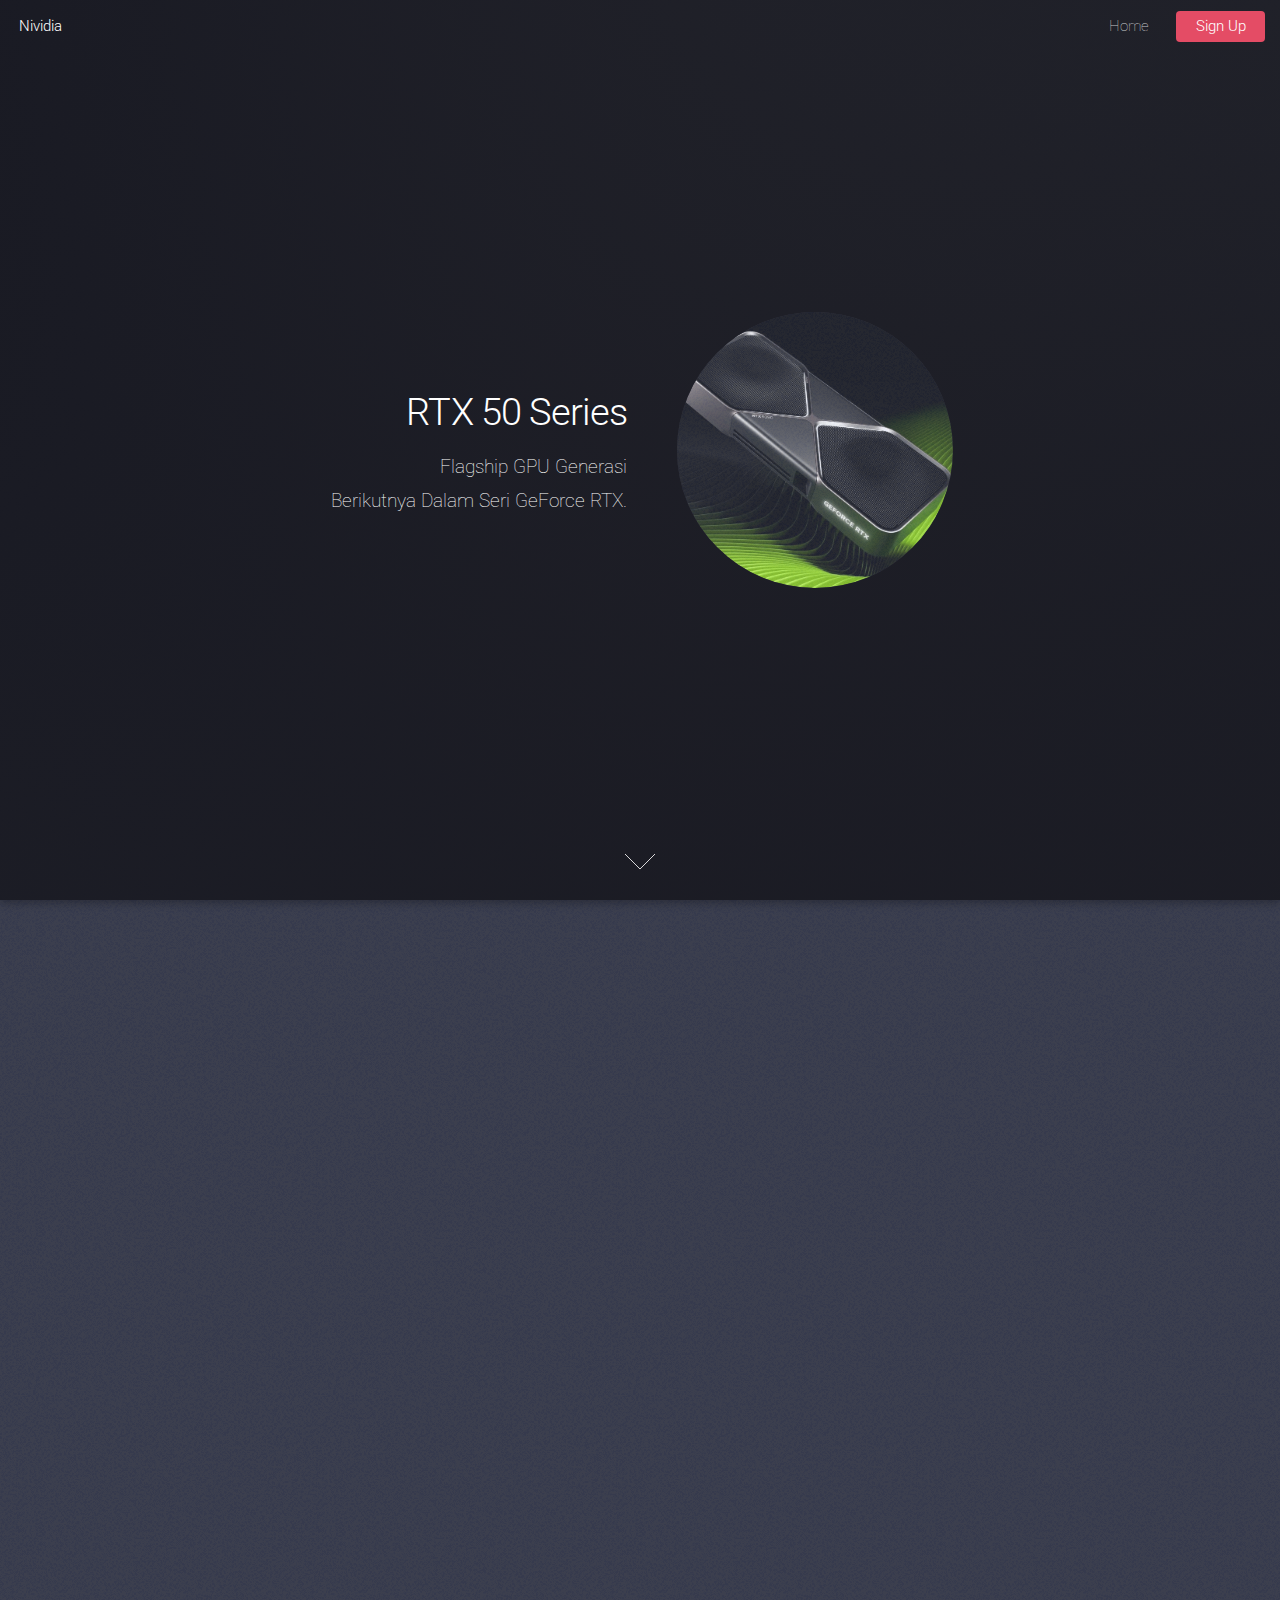
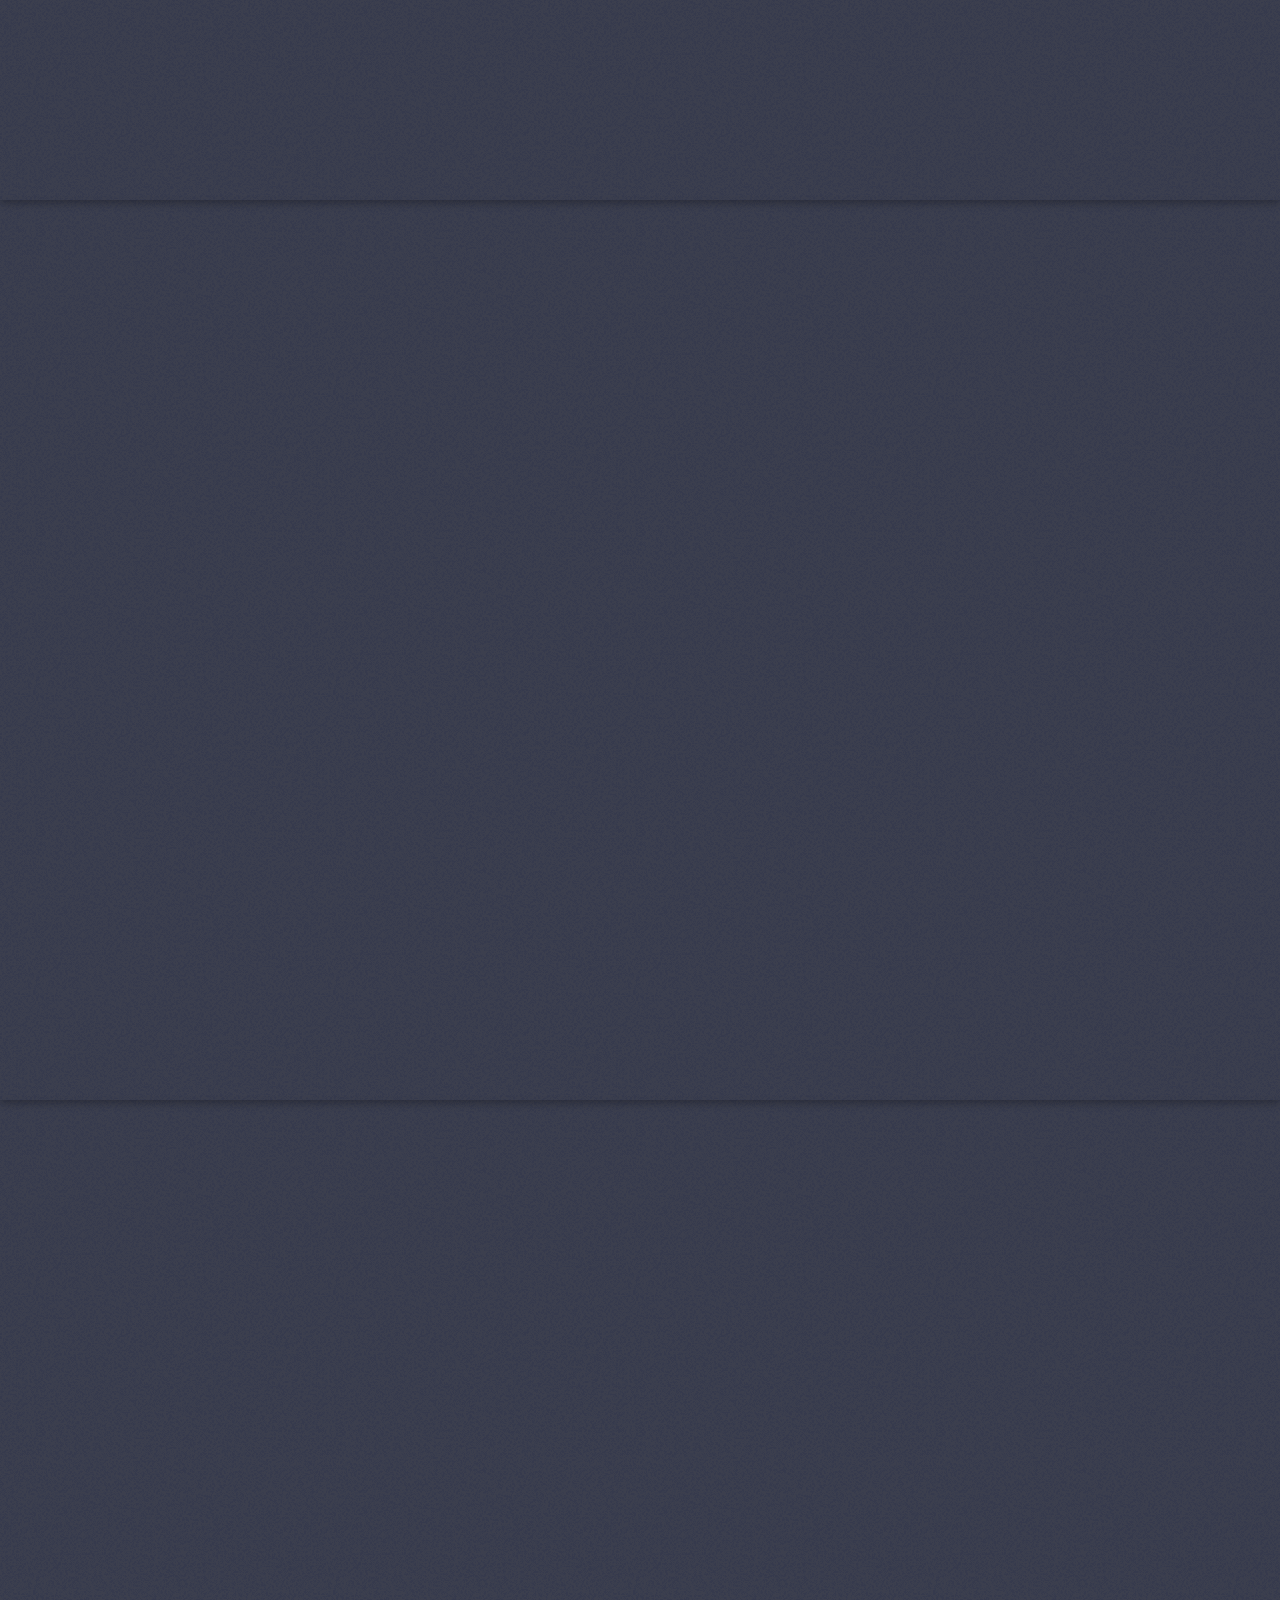
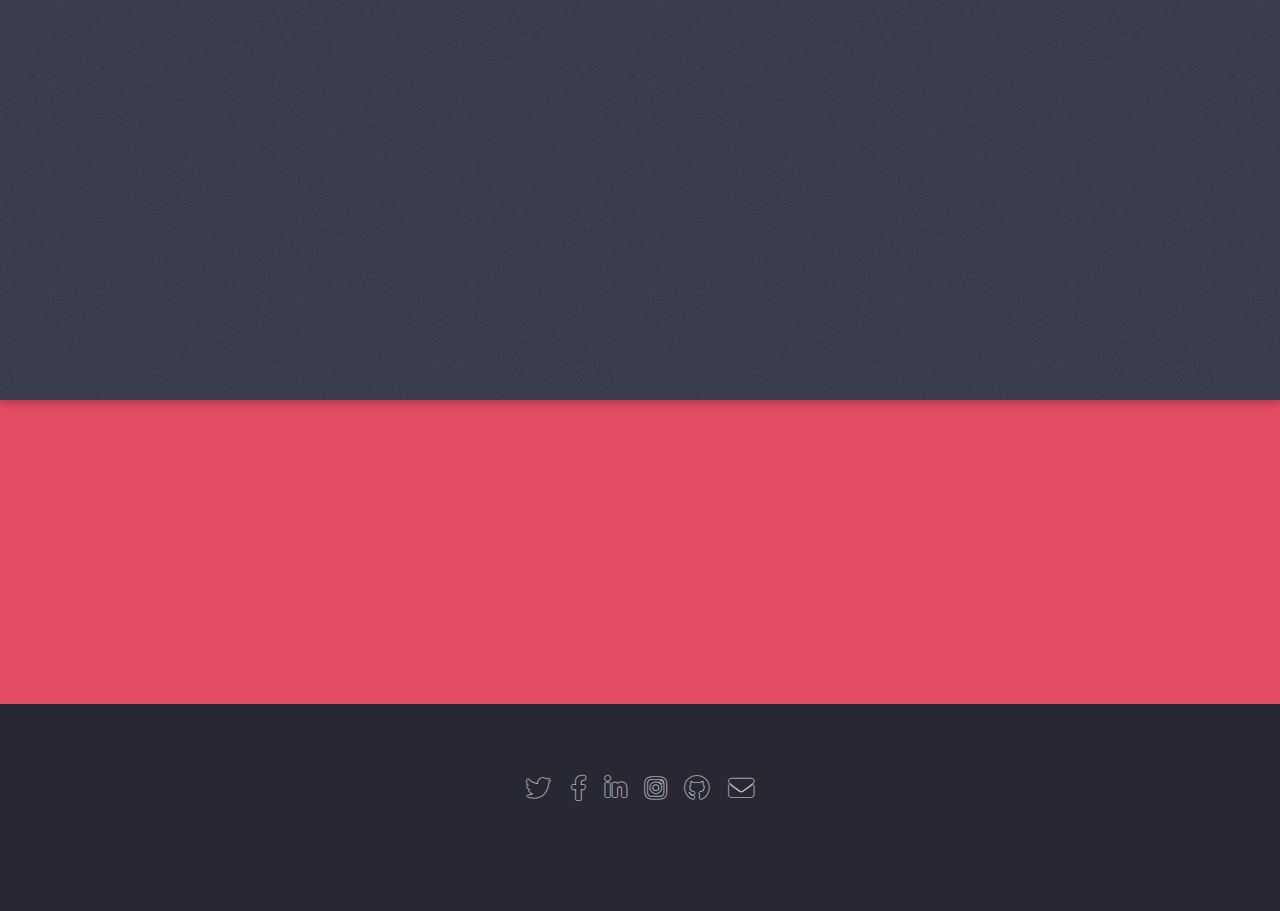
<file: index.html>
<!DOCTYPE HTML>
<html>
	<head>
		<title>Iklan</title>
		<meta charset="utf-8" />
		<meta name="viewport" content="width=device-width, initial-scale=1, user-scalable=no" />
		<link rel="stylesheet" href="assets/css/main.css" />
		<noscript><link rel="stylesheet" href="assets/css/noscript.css" /></noscript>
	</head>
	<body class="is-preload landing">
		<div id="page-wrapper">

			<!-- Header -->
				<header id="header">
					<h1 id="logo"><a href="index.html">Nividia</a></h1>
					<nav id="nav">
						<ul>
							<li><a href="index.html">Home</a></li>

							<li><a href="#" class="button primary">Sign Up</a></li>
						</ul>
					</nav>
				</header>

			<!-- Banner -->
				<section id="banner">
					<div class="content">
						<header>
							<h2>RTX 50 Series</h2>
							<p>Flagship GPU Generasi  <br />
							Berikutnya Dalam Seri GeForce RTX.</p>
						</header>
						<span class="image"><img src="images/pic01.jpg" alt="" /></span>
					</div>
					<a href="#one" class="goto-next scrolly">Next</a>
				</section>

			<!-- One -->
				<section id="one" class="spotlight style1 bottom">
					<span class="image fit main"><img src="images/pic02.jpg" alt="" /></span>
					<div class="content">
						<div class="container">
							<div class="row">
								<div class="col-4 col-12-medium">
									<header>
										<h2>Peningkatan Performa</h2>
										<p>Teknologi ray tracing generasi berikutnya dan **DLSS (Deep Learning Super Sampling)** yang lebih canggih untuk gaming 4K/8K dengan framerate tinggi.</p>
									</header>
								</div>
								<div class="col-4 col-12-medium">
									<p>Menggunakan arsitektur Blackwell atau generasi setelah Ada Lovelace, dengan peningkatan **CUDA Cores**, **clock speed**, dan efisiensi daya.</p>
								</div>
								
							</div>
						</div>
					</div>
					<a href="#two" class="goto-next scrolly">Next</a>
				</section>

			<!-- Two -->
				<section id="two" class="spotlight style2 right">
					<span class="image fit main"><img src="images/pic03.jpg" alt="" /></span>
					<div class="content">
						<header>
							<h2>Generative AI</h2>
							<p>Akselerasi untuk tools AI seperti Stable Diffusion, ChatGPT lokal, atau video rendering berbasis AI.</p>
						</header>
						<ul class="actions">
							<li><a href="#" class="button">Learn More</a></li>
						</ul>
					</div>
					<a href="#three" class="goto-next scrolly">Next</a>
				</section>

			<!-- Three -->
				<section id="three" class="spotlight style3 left">
					<span class="image fit main bottom"><img src="images/pic04.jpg" alt="" /></span>
					<div class="content">
						<header>
							<h2>Konektivitas & Kompatibilitas</h2>
							<p>DisplayPort 2.1 & HDMI 2.1a & PCIe 5.0</p>
						</header>
						<p>Dukungan resolusi ultra-tinggi (8K @ 120Hz+ atau 16K untuk multitasking).
						Bandwidth lebih lebar untuk sistem berbasis CPU generasi terbaru</p>
						<ul class="actions">
							<li><a href="#" class="button">Learn More</a></li>
						</ul>
					</div>
					<a href="#four" class="goto-next scrolly">Next</a>
				</section>

			
			<!-- Five -->
				<section id="five" class="wrapper style2 special fade">
					<div class="container">
						<header>
							<h2>Preorder</h2>
							<p>Rp 18.~~~.~~~ - Rp 40.~~~.~~~</p>
						</header>
						<form method="post" action="#" class="cta">
							<div class="row gtr-uniform gtr-50">
								<div class="col-8 col-12-xsmall"><input type="email" name="email" id="email" placeholder="Your Email Address" /></div>
								<div class="col-4 col-12-xsmall"><input type="submit" value="Get Started" class="fit primary" onclick="window.open('https://www.nvidia.com/en-us/geforce/graphics-cards/50-series', '_blank')"></div>
							</div>
						</form>
					</div>
				</section>

			<!-- Footer -->
				<footer id="footer">
					<ul class="icons">
						<li><a href="#" class="icon brands alt fa-twitter"><span class="label">Twitter</span></a></li>
						<li><a href="#" class="icon brands alt fa-facebook-f"><span class="label">Facebook</span></a></li>
						<li><a href="#" class="icon brands alt fa-linkedin-in"><span class="label">LinkedIn</span></a></li>
						<li><a href="#" class="icon brands alt fa-instagram"><span class="label">Instagram</span></a></li>
						<li><a href="#" class="icon brands alt fa-github"><span class="label">GitHub</span></a></li>
						<li><a href="#" class="icon solid alt fa-envelope"><span class="label">Email</span></a></li>
					</ul>
				</footer>

		</div>

		<!-- Scripts -->
			<script src="assets/js/jquery.min.js"></script>
			<script src="assets/js/jquery.scrolly.min.js"></script>
			<script src="assets/js/jquery.dropotron.min.js"></script>
			<script src="assets/js/jquery.scrollex.min.js"></script>
			<script src="assets/js/browser.min.js"></script>
			<script src="assets/js/breakpoints.min.js"></script>
			<script src="assets/js/util.js"></script>
			<script src="assets/js/main.js"></script>

	</body>
</html>
</file>
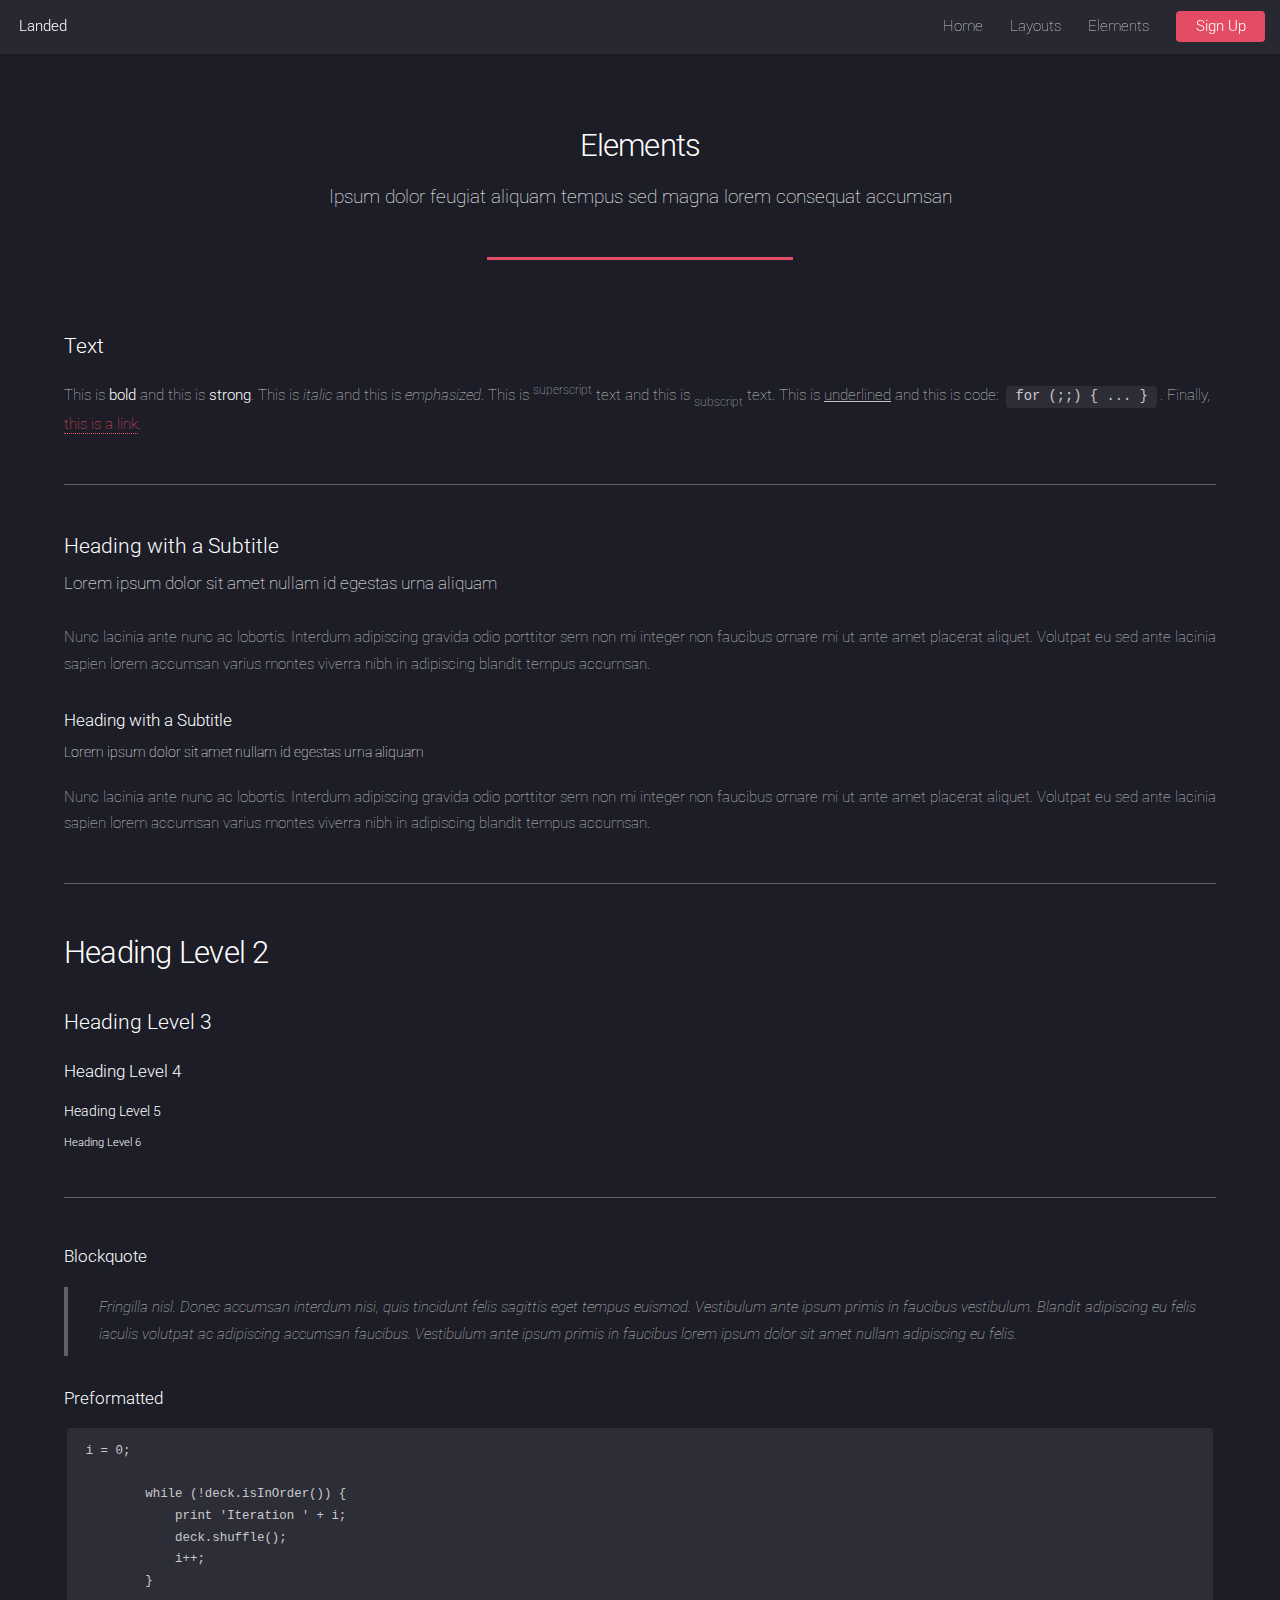
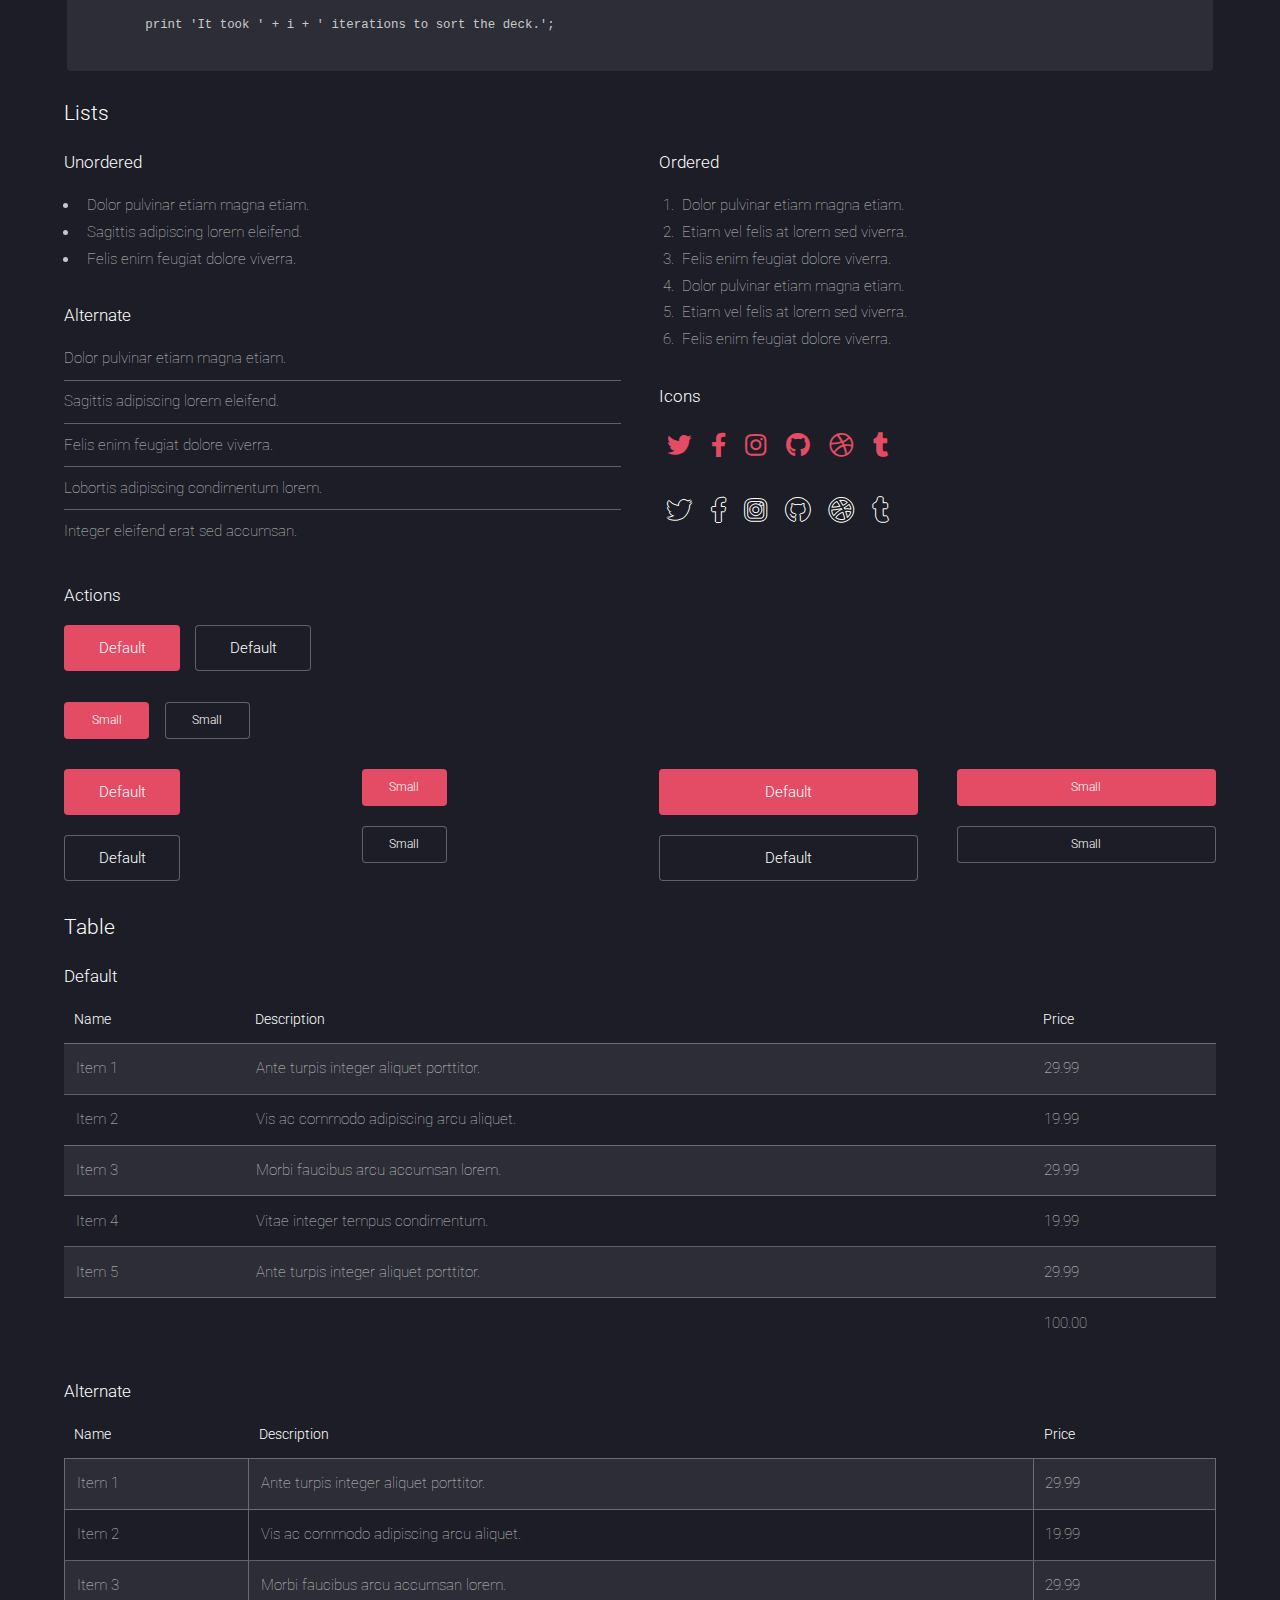
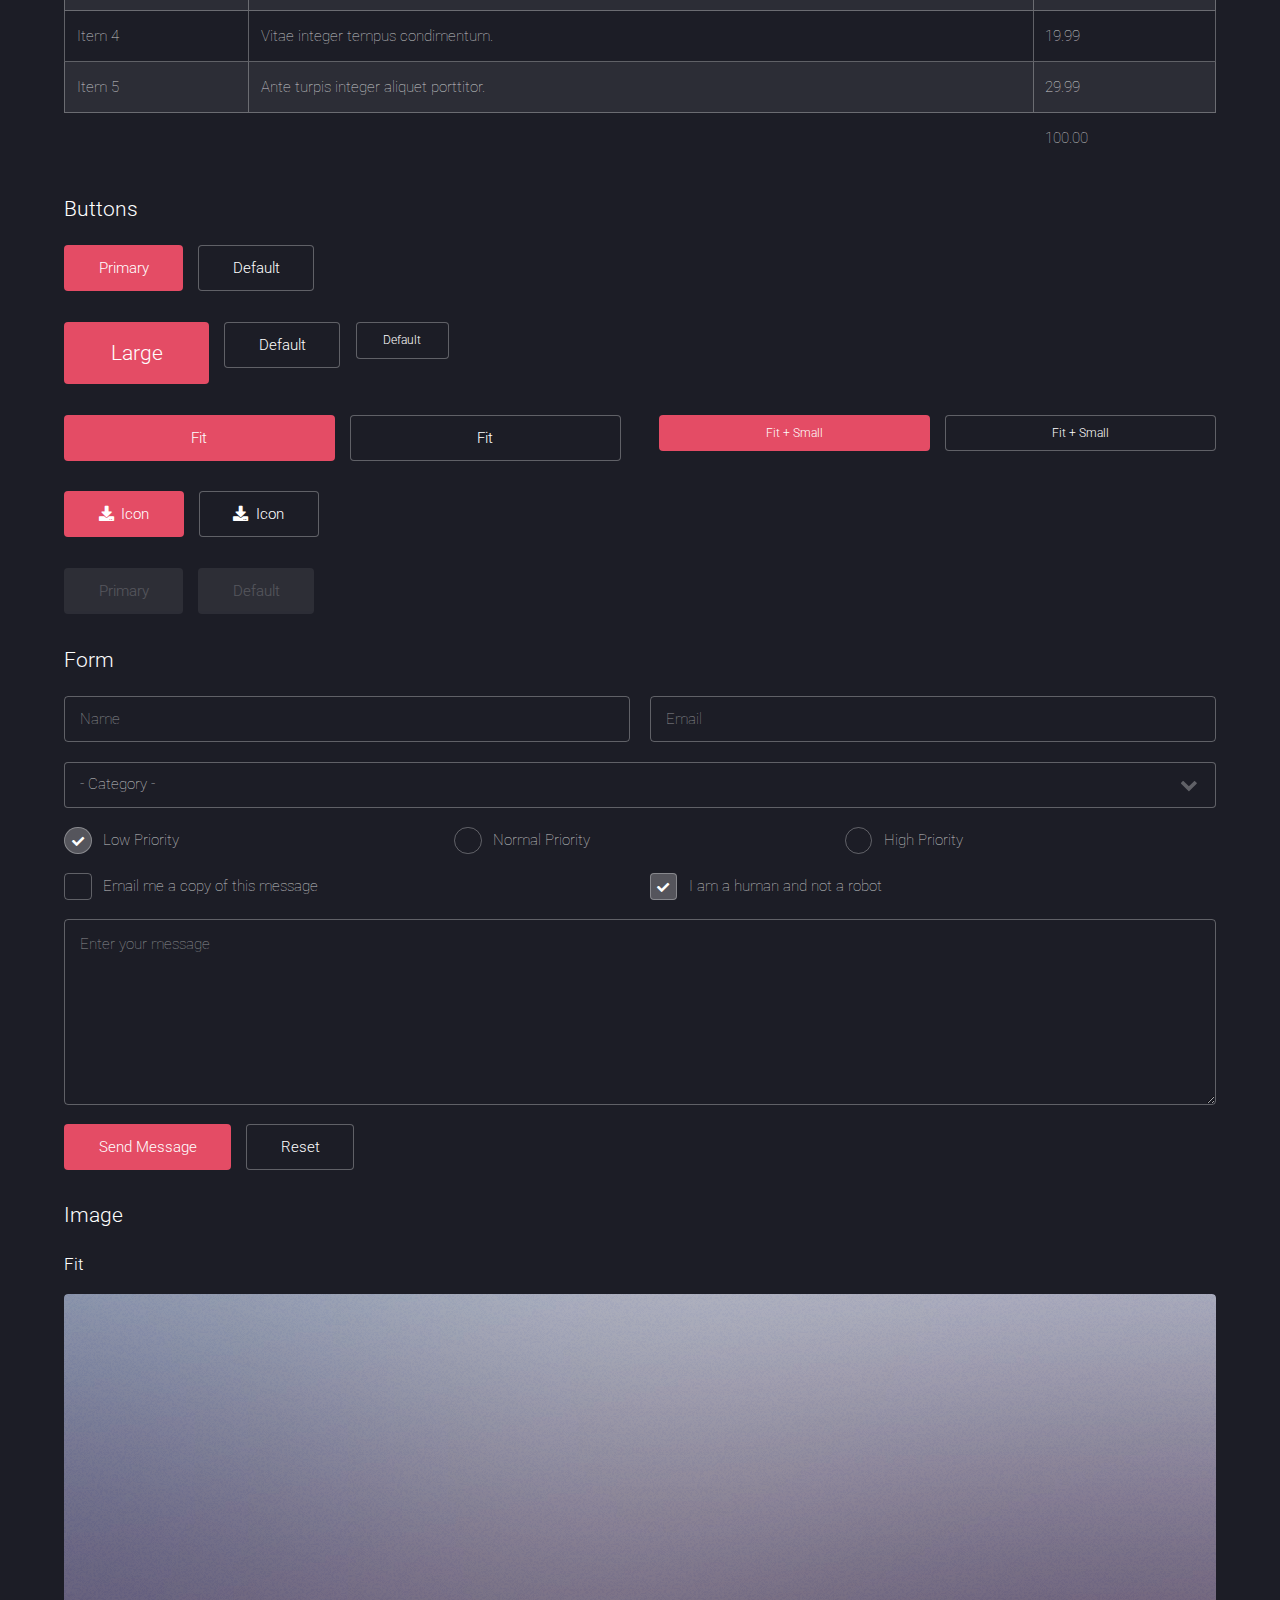
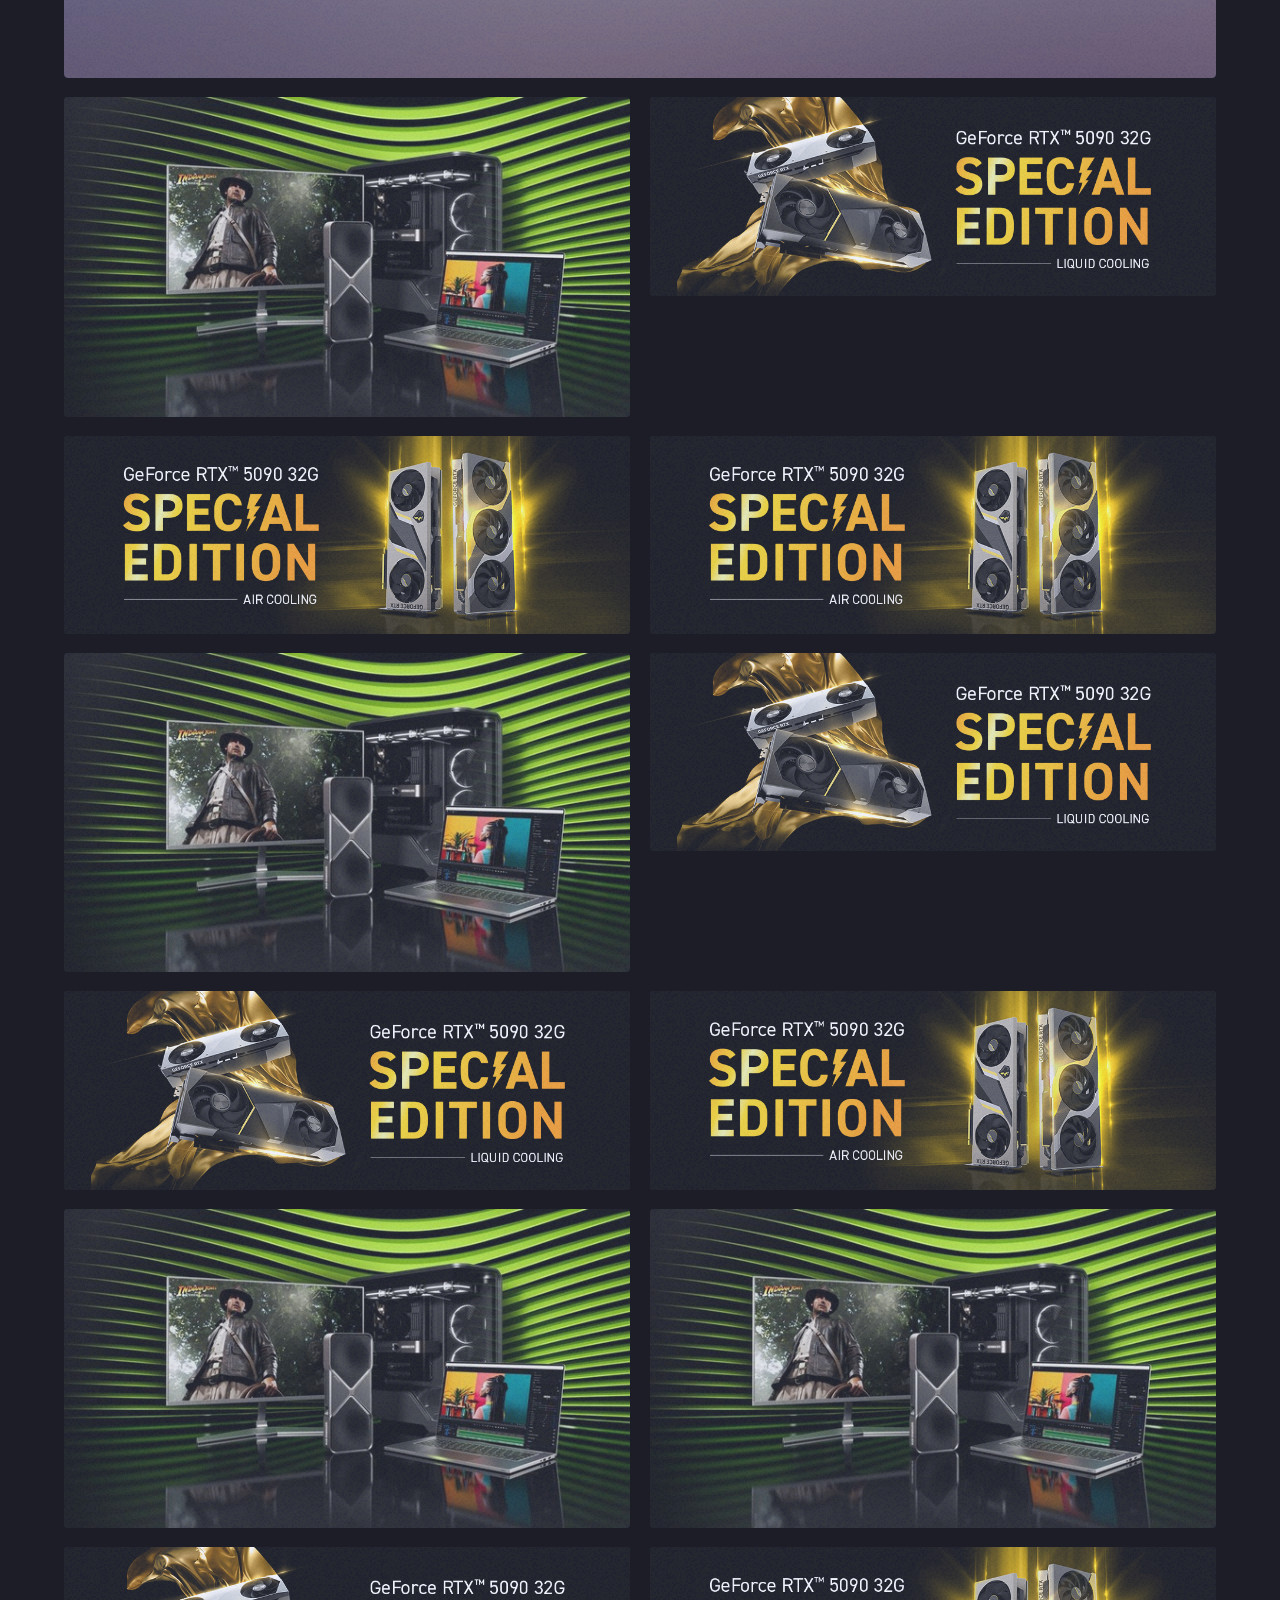
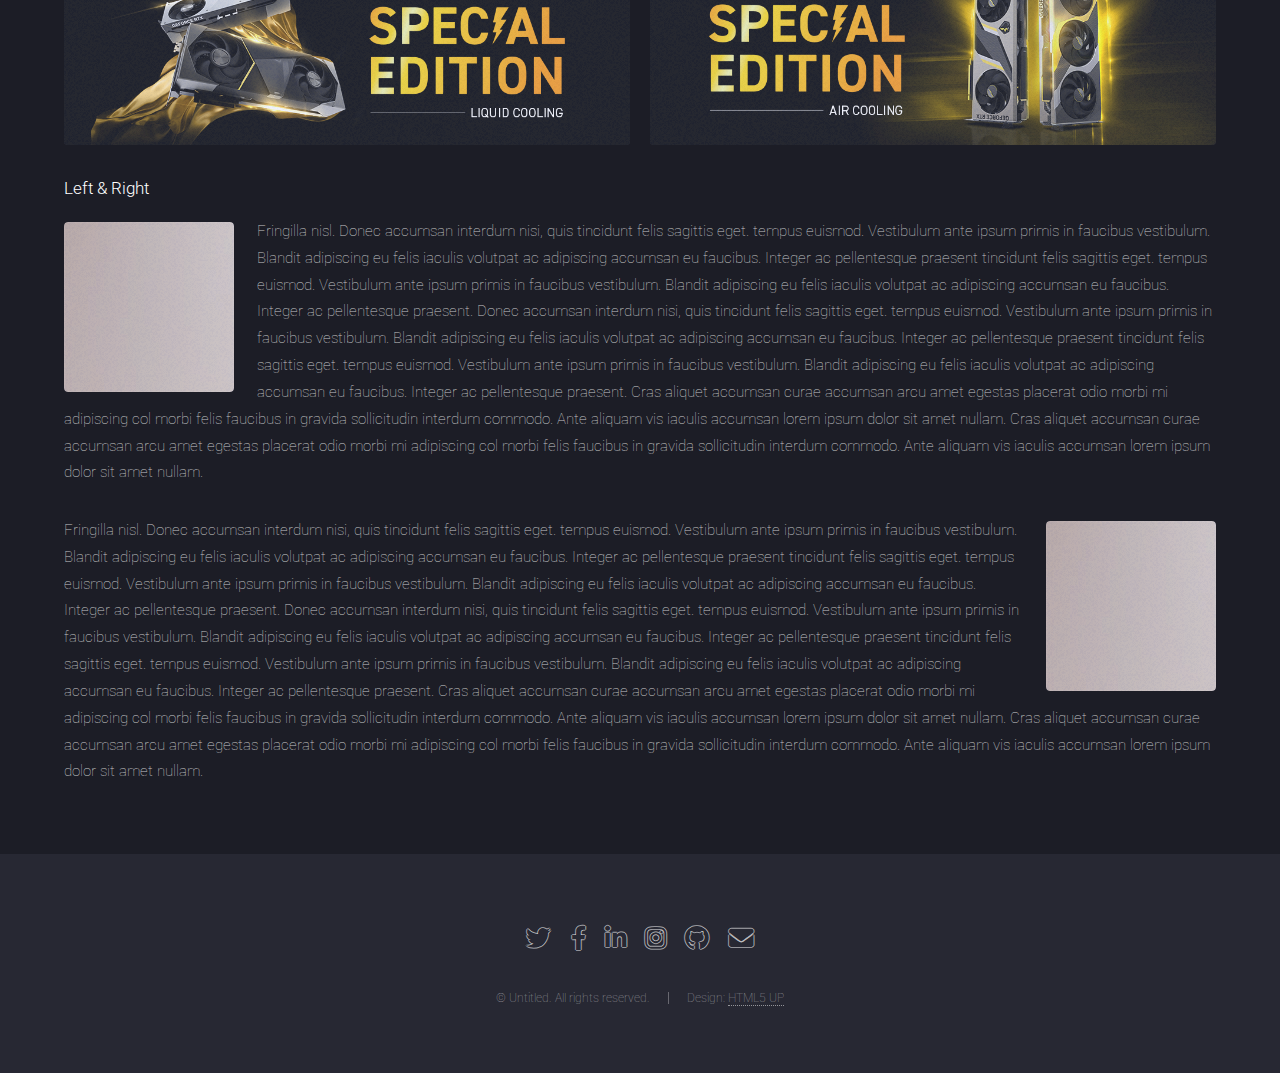
<file: elements.html>
<!DOCTYPE HTML>
<!--
	Landed by HTML5 UP
	html5up.net | @ajlkn
	Free for personal and commercial use under the CCA 3.0 license (html5up.net/license)
-->
<html>
	<head>
		<title>Elements - Landed by HTML5 UP</title>
		<meta charset="utf-8" />
		<meta name="viewport" content="width=device-width, initial-scale=1, user-scalable=no" />
		<link rel="stylesheet" href="assets/css/main.css" />
		<noscript><link rel="stylesheet" href="assets/css/noscript.css" /></noscript>
	</head>
	<body class="is-preload">
		<div id="page-wrapper">

			<!-- Header -->
				<header id="header">
					<h1 id="logo"><a href="index.html">Landed</a></h1>
					<nav id="nav">
						<ul>
							<li><a href="index.html">Home</a></li>
							<li>
								<a href="#">Layouts</a>
								<ul>
									<li><a href="left-sidebar.html">Left Sidebar</a></li>
									<li><a href="right-sidebar.html">Right Sidebar</a></li>
									<li><a href="no-sidebar.html">No Sidebar</a></li>
									<li>
										<a href="#">Submenu</a>
										<ul>
											<li><a href="#">Option 1</a></li>
											<li><a href="#">Option 2</a></li>
											<li><a href="#">Option 3</a></li>
											<li><a href="#">Option 4</a></li>
										</ul>
									</li>
								</ul>
							</li>
							<li><a href="elements.html">Elements</a></li>
							<li><a href="#" class="button primary">Sign Up</a></li>
						</ul>
					</nav>
				</header>

			<!-- Main -->
				<div id="main" class="wrapper style1">
					<div class="container">
						<header class="major">
							<h2>Elements</h2>
							<p>Ipsum dolor feugiat aliquam tempus sed magna lorem consequat accumsan</p>
						</header>

						<!-- Text -->
							<section>
								<h3>Text</h3>
								<p>This is <b>bold</b> and this is <strong>strong</strong>. This is <i>italic</i> and this is <em>emphasized</em>.
								This is <sup>superscript</sup> text and this is <sub>subscript</sub> text.
								This is <u>underlined</u> and this is code: <code>for (;;) { ... }</code>. Finally, <a href="#">this is a link</a>.</p>

								<hr />

								<header>
									<h3>Heading with a Subtitle</h3>
									<p>Lorem ipsum dolor sit amet nullam id egestas urna aliquam</p>
								</header>
								<p>Nunc lacinia ante nunc ac lobortis. Interdum adipiscing gravida odio porttitor sem non mi integer non faucibus ornare mi ut ante amet placerat aliquet. Volutpat eu sed ante lacinia sapien lorem accumsan varius montes viverra nibh in adipiscing blandit tempus accumsan.</p>
								<header>
									<h4>Heading with a Subtitle</h4>
									<p>Lorem ipsum dolor sit amet nullam id egestas urna aliquam</p>
								</header>
								<p>Nunc lacinia ante nunc ac lobortis. Interdum adipiscing gravida odio porttitor sem non mi integer non faucibus ornare mi ut ante amet placerat aliquet. Volutpat eu sed ante lacinia sapien lorem accumsan varius montes viverra nibh in adipiscing blandit tempus accumsan.</p>

								<hr />

								<h2>Heading Level 2</h2>
								<h3>Heading Level 3</h3>
								<h4>Heading Level 4</h4>
								<h5>Heading Level 5</h5>
								<h6>Heading Level 6</h6>

								<hr />

								<h4>Blockquote</h4>
								<blockquote>Fringilla nisl. Donec accumsan interdum nisi, quis tincidunt felis sagittis eget tempus euismod. Vestibulum ante ipsum primis in faucibus vestibulum. Blandit adipiscing eu felis iaculis volutpat ac adipiscing accumsan faucibus. Vestibulum ante ipsum primis in faucibus lorem ipsum dolor sit amet nullam adipiscing eu felis.</blockquote>

								<h4>Preformatted</h4>
								<pre><code>i = 0;

	while (!deck.isInOrder()) {
	    print 'Iteration ' + i;
	    deck.shuffle();
	    i++;
	}

	print 'It took ' + i + ' iterations to sort the deck.';
	</code></pre>
							</section>

						<!-- Lists -->
							<section>
								<h3>Lists</h3>
								<div class="row">
									<div class="col-6 col-12-xsmall">

										<h4>Unordered</h4>
										<ul>
											<li>Dolor pulvinar etiam magna etiam.</li>
											<li>Sagittis adipiscing lorem eleifend.</li>
											<li>Felis enim feugiat dolore viverra.</li>
										</ul>

										<h4>Alternate</h4>
										<ul class="alt">
											<li>Dolor pulvinar etiam magna etiam.</li>
											<li>Sagittis adipiscing lorem eleifend.</li>
											<li>Felis enim feugiat dolore viverra.</li>
											<li>Lobortis adipiscing condimentum lorem.</li>
											<li>Integer eleifend erat sed accumsan.</li>
										</ul>

									</div>
									<div class="col-6 col-12-xsmall">

										<h4>Ordered</h4>
										<ol>
											<li>Dolor pulvinar etiam magna etiam.</li>
											<li>Etiam vel felis at lorem sed viverra.</li>
											<li>Felis enim feugiat dolore viverra.</li>
											<li>Dolor pulvinar etiam magna etiam.</li>
											<li>Etiam vel felis at lorem sed viverra.</li>
											<li>Felis enim feugiat dolore viverra.</li>
										</ol>

										<h4>Icons</h4>
										<ul class="icons">
											<li><a href="#" class="icon brands fa-twitter"><span class="label">Twitter</span></a></li>
											<li><a href="#" class="icon brands fa-facebook-f"><span class="label">Facebook</span></a></li>
											<li><a href="#" class="icon brands fa-instagram"><span class="label">Instagram</span></a></li>
											<li><a href="#" class="icon brands fa-github"><span class="label">Github</span></a></li>
											<li><a href="#" class="icon brands fa-dribbble"><span class="label">Dribbble</span></a></li>
											<li><a href="#" class="icon brands fa-tumblr"><span class="label">Tumblr</span></a></li>
										</ul>
										<ul class="icons">
											<li><a href="#" class="icon brands alt fa-twitter"><span class="label">Twitter</span></a></li>
											<li><a href="#" class="icon brands alt fa-facebook-f"><span class="label">Facebook</span></a></li>
											<li><a href="#" class="icon brands alt fa-instagram"><span class="label">Instagram</span></a></li>
											<li><a href="#" class="icon brands alt fa-github"><span class="label">Github</span></a></li>
											<li><a href="#" class="icon brands alt fa-dribbble"><span class="label">Dribbble</span></a></li>
											<li><a href="#" class="icon brands alt fa-tumblr"><span class="label">Tumblr</span></a></li>
										</ul>

									</div>
								</div>

								<h4>Actions</h4>
								<ul class="actions">
									<li><a href="#" class="button primary">Default</a></li>
									<li><a href="#" class="button">Default</a></li>
								</ul>
								<ul class="actions small">
									<li><a href="#" class="button primary small">Small</a></li>
									<li><a href="#" class="button small">Small</a></li>
								</ul>
								<div class="row">
									<div class="col-3 col-6-medium col-12-xsmall">
										<ul class="actions stacked">
											<li><a href="#" class="button primary">Default</a></li>
											<li><a href="#" class="button">Default</a></li>
										</ul>
									</div>
									<div class="col-3 col-6-medium col-12-xsmall">
										<ul class="actions stacked">
											<li><a href="#" class="button primary small">Small</a></li>
											<li><a href="#" class="button small">Small</a></li>
										</ul>
									</div>
									<div class="col-3 col-6-medium col-12-xsmall">
										<ul class="actions stacked">
											<li><a href="#" class="button primary fit">Default</a></li>
											<li><a href="#" class="button fit">Default</a></li>
										</ul>
									</div>
									<div class="col-3 col-6-medium col-12-xsmall">
										<ul class="actions stacked">
											<li><a href="#" class="button primary small fit">Small</a></li>
											<li><a href="#" class="button small fit">Small</a></li>
										</ul>
									</div>
								</div>
							</section>

						<!-- Table -->
							<section>
								<h3>Table</h3>
								<h4>Default</h4>
								<div class="table-wrapper">
									<table>
										<thead>
											<tr>
												<th>Name</th>
												<th>Description</th>
												<th>Price</th>
											</tr>
										</thead>
										<tbody>
											<tr>
												<td>Item 1</td>
												<td>Ante turpis integer aliquet porttitor.</td>
												<td>29.99</td>
											</tr>
											<tr>
												<td>Item 2</td>
												<td>Vis ac commodo adipiscing arcu aliquet.</td>
												<td>19.99</td>
											</tr>
											<tr>
												<td>Item 3</td>
												<td> Morbi faucibus arcu accumsan lorem.</td>
												<td>29.99</td>
											</tr>
											<tr>
												<td>Item 4</td>
												<td>Vitae integer tempus condimentum.</td>
												<td>19.99</td>
											</tr>
											<tr>
												<td>Item 5</td>
												<td>Ante turpis integer aliquet porttitor.</td>
												<td>29.99</td>
											</tr>
										</tbody>
										<tfoot>
											<tr>
												<td colspan="2"></td>
												<td>100.00</td>
											</tr>
										</tfoot>
									</table>
								</div>
								<h4>Alternate</h4>
								<div class="table-wrapper">
									<table class="alt">
										<thead>
											<tr>
												<th>Name</th>
												<th>Description</th>
												<th>Price</th>
											</tr>
										</thead>
										<tbody>
											<tr>
												<td>Item 1</td>
												<td>Ante turpis integer aliquet porttitor.</td>
												<td>29.99</td>
											</tr>
											<tr>
												<td>Item 2</td>
												<td>Vis ac commodo adipiscing arcu aliquet.</td>
												<td>19.99</td>
											</tr>
											<tr>
												<td>Item 3</td>
												<td> Morbi faucibus arcu accumsan lorem.</td>
												<td>29.99</td>
											</tr>
											<tr>
												<td>Item 4</td>
												<td>Vitae integer tempus condimentum.</td>
												<td>19.99</td>
											</tr>
											<tr>
												<td>Item 5</td>
												<td>Ante turpis integer aliquet porttitor.</td>
												<td>29.99</td>
											</tr>
										</tbody>
										<tfoot>
											<tr>
												<td colspan="2"></td>
												<td>100.00</td>
											</tr>
										</tfoot>
									</table>
								</div>
							</section>

						<!-- Buttons -->
							<section>
								<h3>Buttons</h3>
								<ul class="actions">
									<li><a href="#" class="button primary">Primary</a></li>
									<li><a href="#" class="button">Default</a></li>
								</ul>
								<ul class="actions">
									<li><a href="#" class="button primary large">Large</a></li>
									<li><a href="#" class="button">Default</a></li>
									<li><a href="#" class="button small">Default</a></li>
								</ul>
								<div class="row">
									<div class="col-6 col-12-xsmall">
										<ul class="actions fit">
											<li><a href="#" class="button primary fit">Fit</a></li>
											<li><a href="#" class="button fit">Fit</a></li>
										</ul>
									</div>
									<div class="col-6 col-12-xsmall">
										<ul class="actions fit small">
											<li><a href="#" class="button primary fit small">Fit + Small</a></li>
											<li><a href="#" class="button fit small">Fit + Small</a></li>
										</ul>
									</div>
								</div>
								<ul class="actions">
									<li><a href="#" class="button primary icon solid fa-download">Icon</a></li>
									<li><a href="#" class="button icon solid fa-download">Icon</a></li>
								</ul>
								<ul class="actions">
									<li><span class="button primary disabled">Primary</span></li>
									<li><span class="button disabled">Default</span></li>
								</ul>
							</section>

						<!-- Form -->
							<section>
								<h3>Form</h3>
								<form method="post" action="#">
									<div class="row gtr-uniform gtr-50">
										<div class="col-6 col-12-xsmall">
											<input type="text" name="name" id="name" value="" placeholder="Name" />
										</div>
										<div class="col-6 col-12-xsmall">
											<input type="email" name="email" id="email" value="" placeholder="Email" />
										</div>
										<div class="col-12">
											<select name="category" id="category">
												<option value="">- Category -</option>
												<option value="1">Manufacturing</option>
												<option value="1">Shipping</option>
												<option value="1">Administration</option>
												<option value="1">Human Resources</option>
											</select>
										</div>
										<div class="col-4 col-12-medium">
											<input type="radio" id="priority-low" name="priority" checked>
											<label for="priority-low">Low Priority</label>
										</div>
										<div class="col-4 col-12-medium">
											<input type="radio" id="priority-normal" name="priority">
											<label for="priority-normal">Normal Priority</label>
										</div>
										<div class="col-4 col-12-medium">
											<input type="radio" id="priority-high" name="priority">
											<label for="priority-high">High Priority</label>
										</div>
										<div class="col-6 col-12-medium">
											<input type="checkbox" id="copy" name="copy">
											<label for="copy">Email me a copy of this message</label>
										</div>
										<div class="col-6 col-12-medium">
											<input type="checkbox" id="human" name="human" checked>
											<label for="human">I am a human and not a robot</label>
										</div>
										<div class="col-12">
											<textarea name="message" id="message" placeholder="Enter your message" rows="6"></textarea>
										</div>
										<div class="col-12">
											<ul class="actions">
												<li><input type="submit" value="Send Message" class="primary" /></li>
												<li><input type="reset" value="Reset" /></li>
											</ul>
										</div>
									</div>
								</form>
							</section>

						<!-- Image -->
							<section>
								<h3>Image</h3>
								<h4>Fit</h4>
								<div class="box alt">
									<div class="row gtr-50 gtr-uniform">
										<div class="col-12"><span class="image fit"><img src="images/pic07.jpg" alt="" /></span></div>
										<div class="col-4 col-6-xlarge"><span class="image fit"><img src="images/pic02.jpg" alt="" /></span></div>
										<div class="col-4 col-6-xlarge"><span class="image fit"><img src="images/pic03.jpg" alt="" /></span></div>
										<div class="col-4 col-6-xlarge"><span class="image fit"><img src="images/pic04.jpg" alt="" /></span></div>
										<div class="col-4 col-6-xlarge"><span class="image fit"><img src="images/pic04.jpg" alt="" /></span></div>
										<div class="col-4 col-6-xlarge"><span class="image fit"><img src="images/pic02.jpg" alt="" /></span></div>
										<div class="col-4 col-6-xlarge"><span class="image fit"><img src="images/pic03.jpg" alt="" /></span></div>
										<div class="col-4 col-6-xlarge"><span class="image fit"><img src="images/pic03.jpg" alt="" /></span></div>
										<div class="col-4 col-6-xlarge"><span class="image fit"><img src="images/pic04.jpg" alt="" /></span></div>
										<div class="col-4 col-6-xlarge"><span class="image fit"><img src="images/pic02.jpg" alt="" /></span></div>
										<div class="col-4 col-6-xlarge"><span class="image fit"><img src="images/pic02.jpg" alt="" /></span></div>
										<div class="col-4 col-6-xlarge"><span class="image fit"><img src="images/pic03.jpg" alt="" /></span></div>
										<div class="col-4 col-6-xlarge"><span class="image fit"><img src="images/pic04.jpg" alt="" /></span></div>
									</div>
								</div>

								<h4>Left &amp; Right</h4>
								<p><span class="image left"><img src="images/pic08.jpg" alt="" /></span>Fringilla nisl. Donec accumsan interdum nisi, quis tincidunt felis sagittis eget. tempus euismod. Vestibulum ante ipsum primis in faucibus vestibulum. Blandit adipiscing eu felis iaculis volutpat ac adipiscing accumsan eu faucibus. Integer ac pellentesque praesent tincidunt felis sagittis eget. tempus euismod. Vestibulum ante ipsum primis in faucibus vestibulum. Blandit adipiscing eu felis iaculis volutpat ac adipiscing accumsan eu faucibus. Integer ac pellentesque praesent. Donec accumsan interdum nisi, quis tincidunt felis sagittis eget. tempus euismod. Vestibulum ante ipsum primis in faucibus vestibulum. Blandit adipiscing eu felis iaculis volutpat ac adipiscing accumsan eu faucibus. Integer ac pellentesque praesent tincidunt felis sagittis eget. tempus euismod. Vestibulum ante ipsum primis in faucibus vestibulum. Blandit adipiscing eu felis iaculis volutpat ac adipiscing accumsan eu faucibus. Integer ac pellentesque praesent. Cras aliquet accumsan curae accumsan arcu amet egestas placerat odio morbi mi adipiscing col morbi felis faucibus in gravida sollicitudin interdum commodo. Ante aliquam vis iaculis accumsan lorem ipsum dolor sit amet nullam. Cras aliquet accumsan curae accumsan arcu amet egestas placerat odio morbi mi adipiscing col morbi felis faucibus in gravida sollicitudin interdum commodo. Ante aliquam vis iaculis accumsan lorem ipsum dolor sit amet nullam.</p>
								<p><span class="image right"><img src="images/pic08.jpg" alt="" /></span>Fringilla nisl. Donec accumsan interdum nisi, quis tincidunt felis sagittis eget. tempus euismod. Vestibulum ante ipsum primis in faucibus vestibulum. Blandit adipiscing eu felis iaculis volutpat ac adipiscing accumsan eu faucibus. Integer ac pellentesque praesent tincidunt felis sagittis eget. tempus euismod. Vestibulum ante ipsum primis in faucibus vestibulum. Blandit adipiscing eu felis iaculis volutpat ac adipiscing accumsan eu faucibus. Integer ac pellentesque praesent. Donec accumsan interdum nisi, quis tincidunt felis sagittis eget. tempus euismod. Vestibulum ante ipsum primis in faucibus vestibulum. Blandit adipiscing eu felis iaculis volutpat ac adipiscing accumsan eu faucibus. Integer ac pellentesque praesent tincidunt felis sagittis eget. tempus euismod. Vestibulum ante ipsum primis in faucibus vestibulum. Blandit adipiscing eu felis iaculis volutpat ac adipiscing accumsan eu faucibus. Integer ac pellentesque praesent. Cras aliquet accumsan curae accumsan arcu amet egestas placerat odio morbi mi adipiscing col morbi felis faucibus in gravida sollicitudin interdum commodo. Ante aliquam vis iaculis accumsan lorem ipsum dolor sit amet nullam. Cras aliquet accumsan curae accumsan arcu amet egestas placerat odio morbi mi adipiscing col morbi felis faucibus in gravida sollicitudin interdum commodo. Ante aliquam vis iaculis accumsan lorem ipsum dolor sit amet nullam.</p>
							</section>

					</div>
				</div>

			<!-- Footer -->
				<footer id="footer">
					<ul class="icons">
						<li><a href="#" class="icon brands alt fa-twitter"><span class="label">Twitter</span></a></li>
						<li><a href="#" class="icon brands alt fa-facebook-f"><span class="label">Facebook</span></a></li>
						<li><a href="#" class="icon brands alt fa-linkedin-in"><span class="label">LinkedIn</span></a></li>
						<li><a href="#" class="icon brands alt fa-instagram"><span class="label">Instagram</span></a></li>
						<li><a href="#" class="icon brands alt fa-github"><span class="label">GitHub</span></a></li>
						<li><a href="#" class="icon solid alt fa-envelope"><span class="label">Email</span></a></li>
					</ul>
					<ul class="copyright">
						<li>&copy; Untitled. All rights reserved.</li><li>Design: <a href="http://html5up.net">HTML5 UP</a></li>
					</ul>
				</footer>

		</div>

		<!-- Scripts -->
			<script src="assets/js/jquery.min.js"></script>
			<script src="assets/js/jquery.scrolly.min.js"></script>
			<script src="assets/js/jquery.dropotron.min.js"></script>
			<script src="assets/js/jquery.scrollex.min.js"></script>
			<script src="assets/js/browser.min.js"></script>
			<script src="assets/js/breakpoints.min.js"></script>
			<script src="assets/js/util.js"></script>
			<script src="assets/js/main.js"></script>

	</body>
</html>
</file>
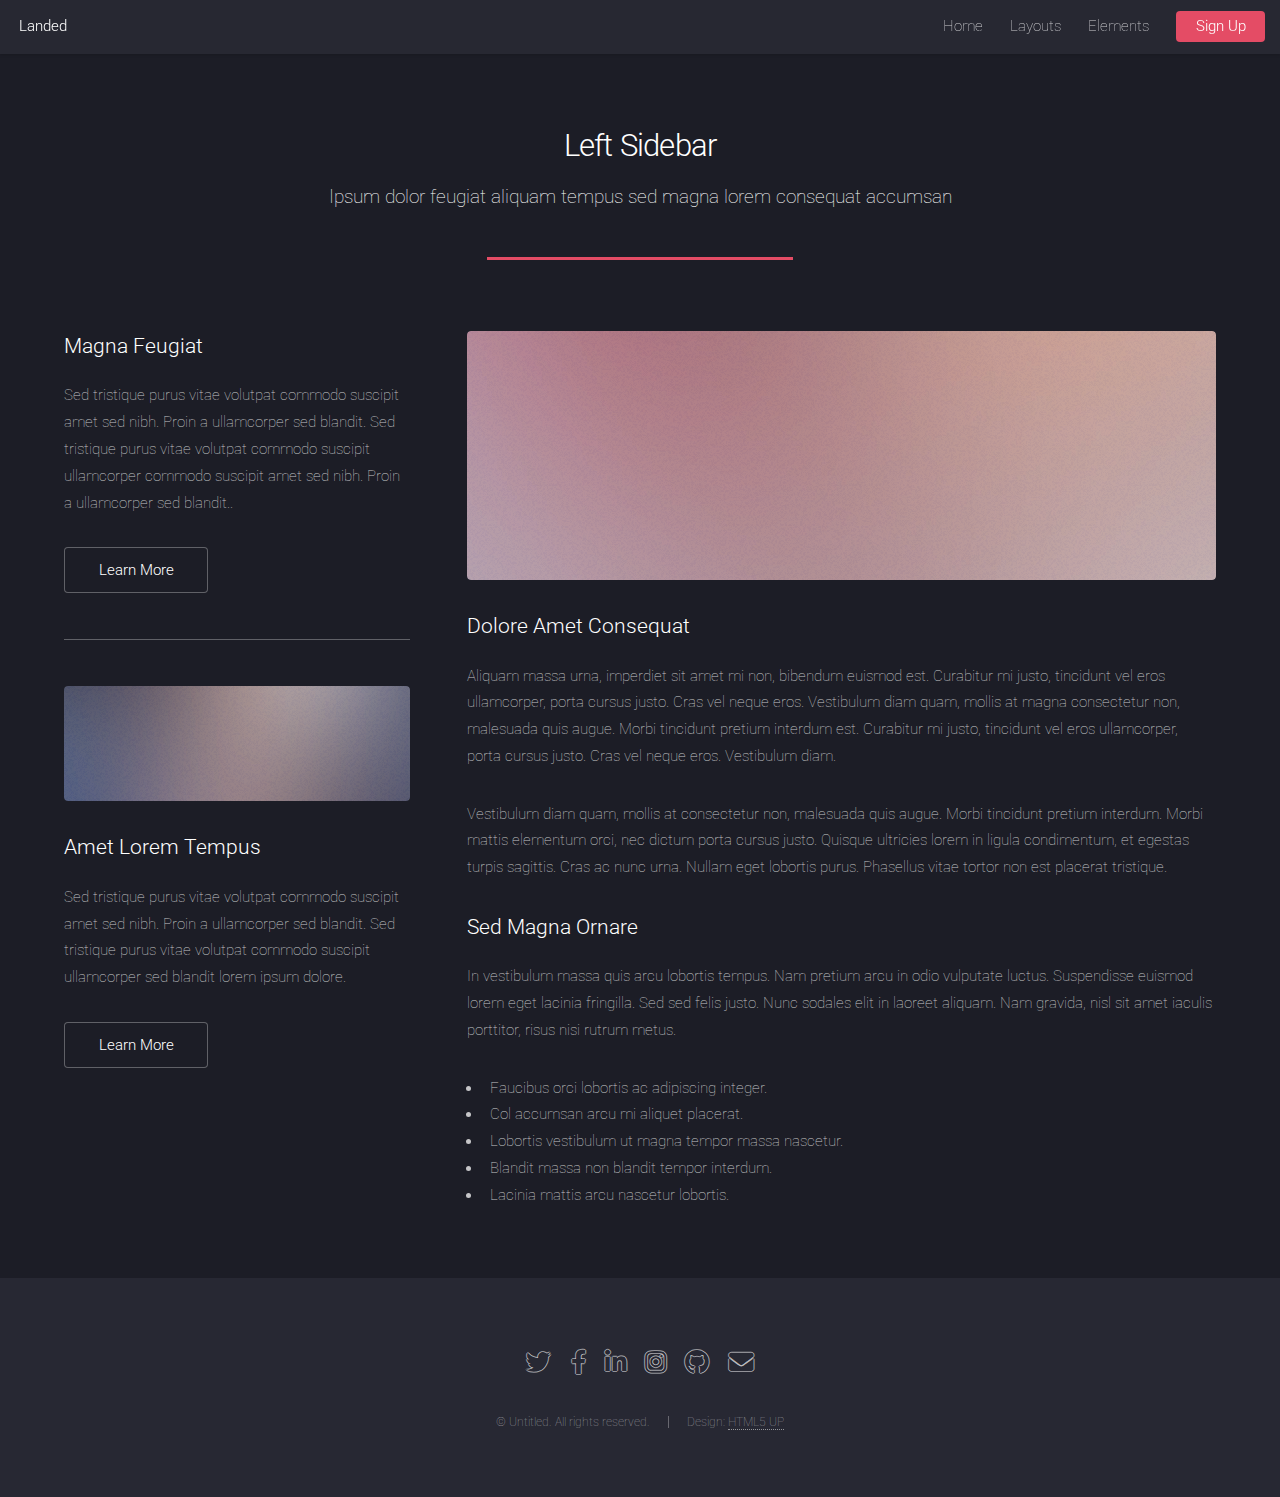
<file: left-sidebar.html>
<!DOCTYPE HTML>
<!--
	Landed by HTML5 UP
	html5up.net | @ajlkn
	Free for personal and commercial use under the CCA 3.0 license (html5up.net/license)
-->
<html>
	<head>
		<title>Left Sidebar - Landed by HTML5 UP</title>
		<meta charset="utf-8" />
		<meta name="viewport" content="width=device-width, initial-scale=1, user-scalable=no" />
		<link rel="stylesheet" href="assets/css/main.css" />
		<noscript><link rel="stylesheet" href="assets/css/noscript.css" /></noscript>
	</head>
	<body class="is-preload">
		<div id="page-wrapper">

			<!-- Header -->
				<header id="header">
					<h1 id="logo"><a href="index.html">Landed</a></h1>
					<nav id="nav">
						<ul>
							<li><a href="index.html">Home</a></li>
							<li>
								<a href="#">Layouts</a>
								<ul>
									<li><a href="left-sidebar.html">Left Sidebar</a></li>
									<li><a href="right-sidebar.html">Right Sidebar</a></li>
									<li><a href="no-sidebar.html">No Sidebar</a></li>
									<li>
										<a href="#">Submenu</a>
										<ul>
											<li><a href="#">Option 1</a></li>
											<li><a href="#">Option 2</a></li>
											<li><a href="#">Option 3</a></li>
											<li><a href="#">Option 4</a></li>
										</ul>
									</li>
								</ul>
							</li>
							<li><a href="elements.html">Elements</a></li>
							<li><a href="#" class="button primary">Sign Up</a></li>
						</ul>
					</nav>
				</header>

			<!-- Main -->
				<div id="main" class="wrapper style1">
					<div class="container">
						<header class="major">
							<h2>Left Sidebar</h2>
							<p>Ipsum dolor feugiat aliquam tempus sed magna lorem consequat accumsan</p>
						</header>
						<div class="row gtr-150">
							<div class="col-4 col-12-medium">

								<!-- Sidebar -->
									<section id="sidebar">
										<section>
											<h3>Magna Feugiat</h3>
											<p>Sed tristique purus vitae volutpat commodo suscipit amet sed nibh. Proin a ullamcorper sed blandit. Sed tristique purus vitae volutpat commodo suscipit ullamcorper commodo suscipit amet sed nibh. Proin a ullamcorper sed blandit..</p>
											<footer>
												<ul class="actions">
													<li><a href="#" class="button">Learn More</a></li>
												</ul>
											</footer>
										</section>
										<hr />
										<section>
											<a href="#" class="image fit"><img src="images/pic06.jpg" alt="" /></a>
											<h3>Amet Lorem Tempus</h3>
											<p>Sed tristique purus vitae volutpat commodo suscipit amet sed nibh. Proin a ullamcorper sed blandit. Sed tristique purus vitae volutpat commodo suscipit ullamcorper sed blandit lorem ipsum dolore.</p>
											<footer>
												<ul class="actions">
													<li><a href="#" class="button">Learn More</a></li>
												</ul>
											</footer>
										</section>
									</section>

							</div>
							<div class="col-8 col-12-medium imp-medium">

								<!-- Content -->
									<section id="content">
										<a href="#" class="image fit"><img src="images/pic05.jpg" alt="" /></a>
										<h3>Dolore Amet Consequat</h3>
										<p>Aliquam massa urna, imperdiet sit amet mi non, bibendum euismod est. Curabitur mi justo, tincidunt vel eros ullamcorper, porta cursus justo. Cras vel neque eros. Vestibulum diam quam, mollis at magna consectetur non, malesuada quis augue. Morbi tincidunt pretium interdum est. Curabitur mi justo, tincidunt vel eros ullamcorper, porta cursus justo. Cras vel neque eros. Vestibulum diam.</p>
										<p>Vestibulum diam quam, mollis at consectetur non, malesuada quis augue. Morbi tincidunt pretium interdum. Morbi mattis elementum orci, nec dictum porta cursus justo. Quisque ultricies lorem in ligula condimentum, et egestas turpis sagittis. Cras ac nunc urna. Nullam eget lobortis purus. Phasellus vitae tortor non est placerat tristique.</p>
										<h3>Sed Magna Ornare</h3>
										<p>In vestibulum massa quis arcu lobortis tempus. Nam pretium arcu in odio vulputate luctus. Suspendisse euismod lorem eget lacinia fringilla. Sed sed felis justo. Nunc sodales elit in laoreet aliquam. Nam gravida, nisl sit amet iaculis porttitor, risus nisi rutrum metus.</p>
										<ul>
											<li>Faucibus orci lobortis ac adipiscing integer.</li>
											<li>Col accumsan arcu mi aliquet placerat.</li>
											<li>Lobortis vestibulum ut magna tempor massa nascetur.</li>
											<li>Blandit massa non blandit tempor interdum.</li>
											<li>Lacinia mattis arcu nascetur lobortis.</li>
										</ul>
									</section>

							</div>
						</div>
					</div>
				</div>

			<!-- Footer -->
				<footer id="footer">
					<ul class="icons">
						<li><a href="#" class="icon brands alt fa-twitter"><span class="label">Twitter</span></a></li>
						<li><a href="#" class="icon brands alt fa-facebook-f"><span class="label">Facebook</span></a></li>
						<li><a href="#" class="icon brands alt fa-linkedin-in"><span class="label">LinkedIn</span></a></li>
						<li><a href="#" class="icon brands alt fa-instagram"><span class="label">Instagram</span></a></li>
						<li><a href="#" class="icon brands alt fa-github"><span class="label">GitHub</span></a></li>
						<li><a href="#" class="icon solid alt fa-envelope"><span class="label">Email</span></a></li>
					</ul>
					<ul class="copyright">
						<li>&copy; Untitled. All rights reserved.</li><li>Design: <a href="http://html5up.net">HTML5 UP</a></li>
					</ul>
				</footer>

		</div>

		<!-- Scripts -->
			<script src="assets/js/jquery.min.js"></script>
			<script src="assets/js/jquery.scrolly.min.js"></script>
			<script src="assets/js/jquery.dropotron.min.js"></script>
			<script src="assets/js/jquery.scrollex.min.js"></script>
			<script src="assets/js/browser.min.js"></script>
			<script src="assets/js/breakpoints.min.js"></script>
			<script src="assets/js/util.js"></script>
			<script src="assets/js/main.js"></script>

	</body>
</html>
</file>
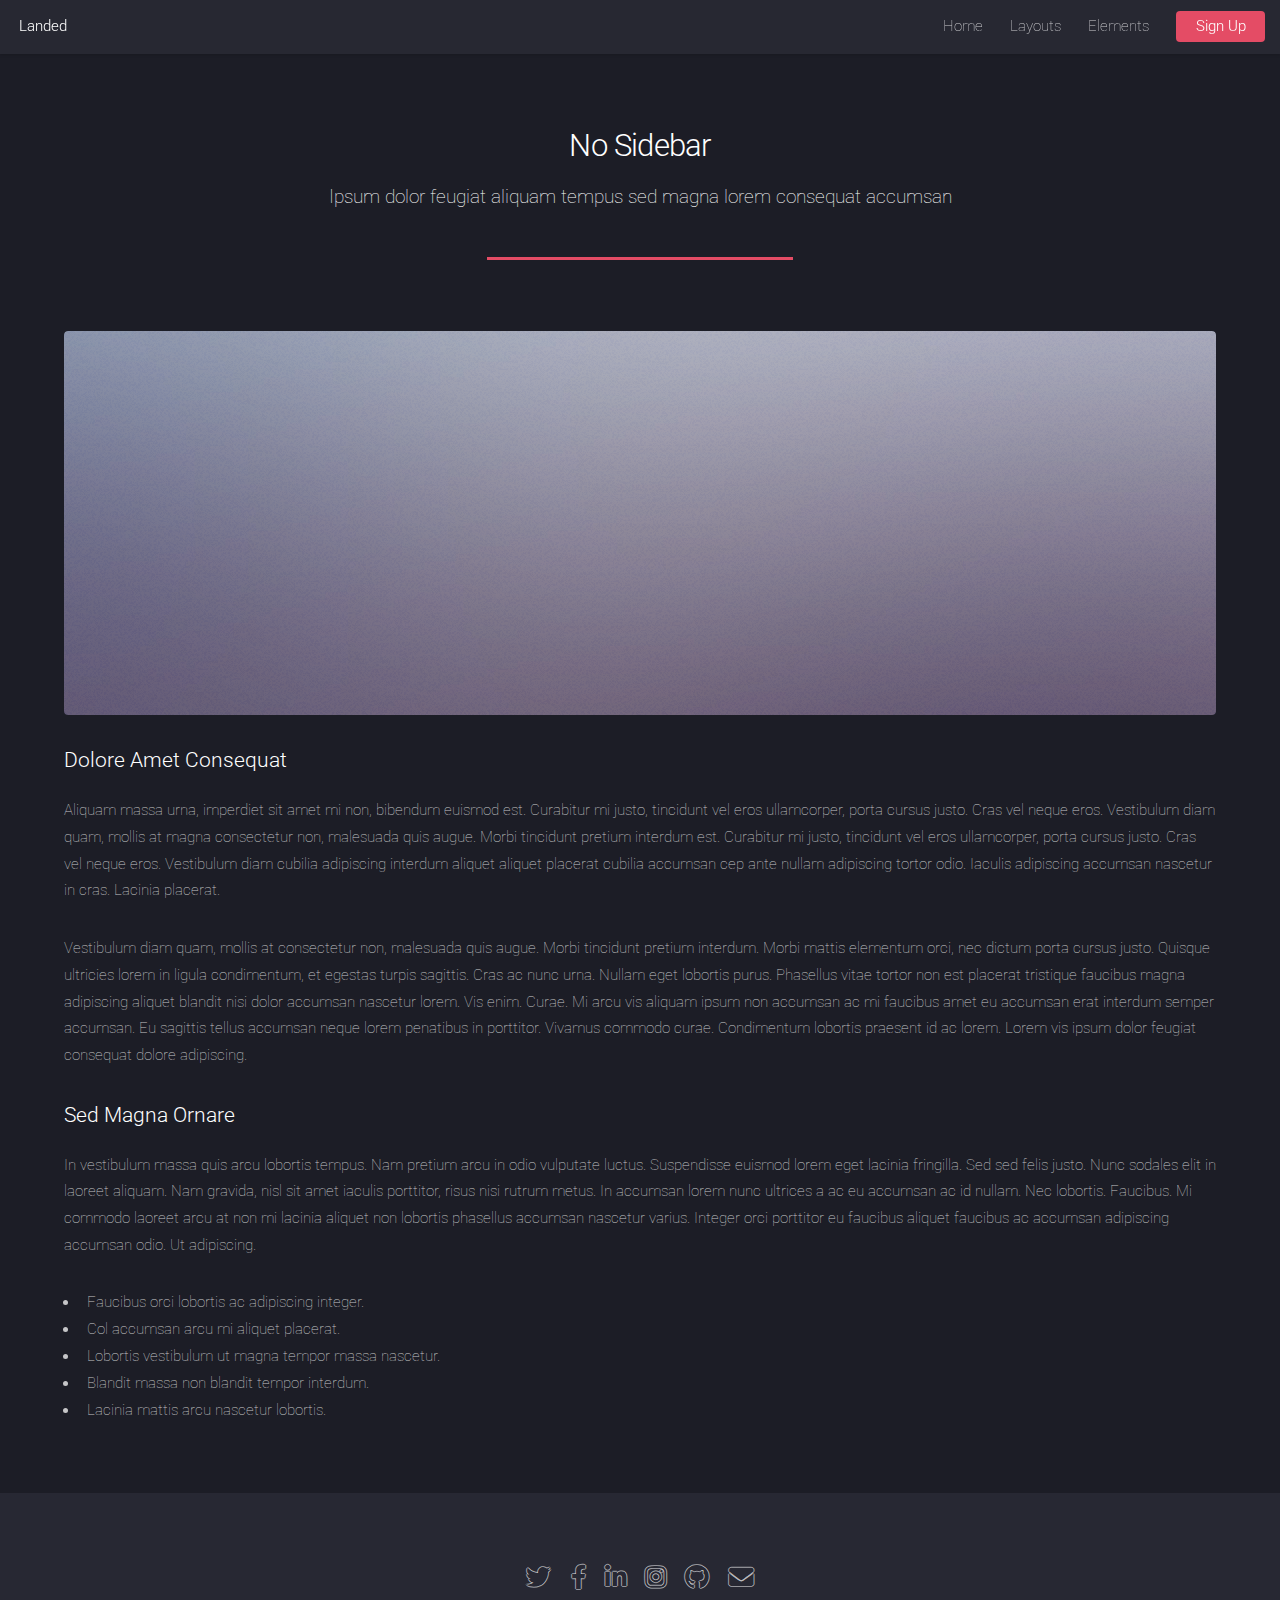
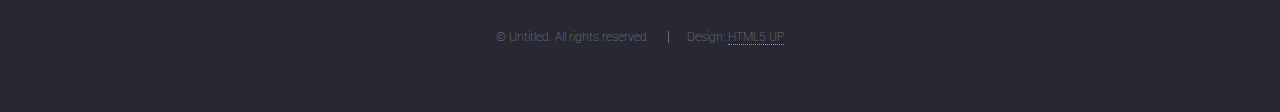
<file: no-sidebar.html>
<!DOCTYPE HTML>
<!--
	Landed by HTML5 UP
	html5up.net | @ajlkn
	Free for personal and commercial use under the CCA 3.0 license (html5up.net/license)
-->
<html>
	<head>
		<title>No Sidebar</title>
		<meta charset="utf-8" />
		<meta name="viewport" content="width=device-width, initial-scale=1, user-scalable=no" />
		<link rel="stylesheet" href="assets/css/main.css" />
		<noscript><link rel="stylesheet" href="assets/css/noscript.css" /></noscript>
	</head>
	<body class="is-preload">
		<div id="page-wrapper">

			<!-- Header -->
				<header id="header">
					<h1 id="logo"><a href="index.html">Landed</a></h1>
					<nav id="nav">
						<ul>
							<li><a href="index.html">Home</a></li>
							<li>
								<a href="#">Layouts</a>
								<ul>
									<li><a href="left-sidebar.html">Left Sidebar</a></li>
									<li><a href="right-sidebar.html">Right Sidebar</a></li>
									<li><a href="no-sidebar.html">No Sidebar</a></li>
									<li>
										<a href="#">Submenu</a>
										<ul>
											<li><a href="#">Option 1</a></li>
											<li><a href="#">Option 2</a></li>
											<li><a href="#">Option 3</a></li>
											<li><a href="#">Option 4</a></li>
										</ul>
									</li>
								</ul>
							</li>
							<li><a href="elements.html">Elements</a></li>
							<li><a href="#" class="button primary">Sign Up</a></li>
						</ul>
					</nav>
				</header>

			<!-- Main -->
				<div id="main" class="wrapper style1">
					<div class="container">
						<header class="major">
							<h2>No Sidebar</h2>
							<p>Ipsum dolor feugiat aliquam tempus sed magna lorem consequat accumsan</p>
						</header>

						<!-- Content -->
							<section id="content">
								<a href="#" class="image fit"><img src="images/pic07.jpg" alt="" /></a>
								<h3>Dolore Amet Consequat</h3>
								<p>Aliquam massa urna, imperdiet sit amet mi non, bibendum euismod est. Curabitur mi justo, tincidunt vel eros ullamcorper, porta cursus justo. Cras vel neque eros. Vestibulum diam quam, mollis at magna consectetur non, malesuada quis augue. Morbi tincidunt pretium interdum est. Curabitur mi justo, tincidunt vel eros ullamcorper, porta cursus justo. Cras vel neque eros. Vestibulum diam cubilia adipiscing interdum aliquet aliquet placerat cubilia accumsan cep ante nullam adipiscing tortor odio. Iaculis adipiscing accumsan nascetur in cras. Lacinia placerat.</p>
								<p>Vestibulum diam quam, mollis at consectetur non, malesuada quis augue. Morbi tincidunt pretium interdum. Morbi mattis elementum orci, nec dictum porta cursus justo. Quisque ultricies lorem in ligula condimentum, et egestas turpis sagittis. Cras ac nunc urna. Nullam eget lobortis purus. Phasellus vitae tortor non est placerat tristique faucibus magna adipiscing aliquet blandit nisi dolor accumsan nascetur lorem. Vis enim. Curae. Mi arcu vis aliquam ipsum non accumsan ac mi faucibus amet eu accumsan erat interdum semper accumsan. Eu sagittis tellus accumsan neque lorem penatibus in porttitor. Vivamus commodo curae. Condimentum lobortis praesent id ac lorem. Lorem vis ipsum dolor feugiat consequat dolore adipiscing.</p>
								<h3>Sed Magna Ornare</h3>
								<p>In vestibulum massa quis arcu lobortis tempus. Nam pretium arcu in odio vulputate luctus. Suspendisse euismod lorem eget lacinia fringilla. Sed sed felis justo. Nunc sodales elit in laoreet aliquam. Nam gravida, nisl sit amet iaculis porttitor, risus nisi rutrum metus. In accumsan lorem nunc ultrices a ac eu accumsan ac id nullam. Nec lobortis. Faucibus. Mi commodo laoreet arcu at non mi lacinia aliquet non lobortis phasellus accumsan nascetur varius. Integer orci porttitor eu faucibus aliquet faucibus ac accumsan adipiscing accumsan odio. Ut adipiscing.</p>
								<ul>
									<li>Faucibus orci lobortis ac adipiscing integer.</li>
									<li>Col accumsan arcu mi aliquet placerat.</li>
									<li>Lobortis vestibulum ut magna tempor massa nascetur.</li>
									<li>Blandit massa non blandit tempor interdum.</li>
									<li>Lacinia mattis arcu nascetur lobortis.</li>
								</ul>
							</section>

					</div>
				</div>

			<!-- Footer -->
				<footer id="footer">
					<ul class="icons">
						<li><a href="#" class="icon brands alt fa-twitter"><span class="label">Twitter</span></a></li>
						<li><a href="#" class="icon brands alt fa-facebook-f"><span class="label">Facebook</span></a></li>
						<li><a href="#" class="icon brands alt fa-linkedin-in"><span class="label">LinkedIn</span></a></li>
						<li><a href="#" class="icon brands alt fa-instagram"><span class="label">Instagram</span></a></li>
						<li><a href="#" class="icon brands alt fa-github"><span class="label">GitHub</span></a></li>
						<li><a href="#" class="icon solid alt fa-envelope"><span class="label">Email</span></a></li>
					</ul>
					<ul class="copyright">
						<li>&copy; Untitled. All rights reserved.</li><li>Design: <a href="http://html5up.net">HTML5 UP</a></li>
					</ul>
				</footer>

		</div>

		<!-- Scripts -->
			<script src="assets/js/jquery.min.js"></script>
			<script src="assets/js/jquery.scrolly.min.js"></script>
			<script src="assets/js/jquery.dropotron.min.js"></script>
			<script src="assets/js/jquery.scrollex.min.js"></script>
			<script src="assets/js/browser.min.js"></script>
			<script src="assets/js/breakpoints.min.js"></script>
			<script src="assets/js/util.js"></script>
			<script src="assets/js/main.js"></script>

	</body>
</html>
</file>
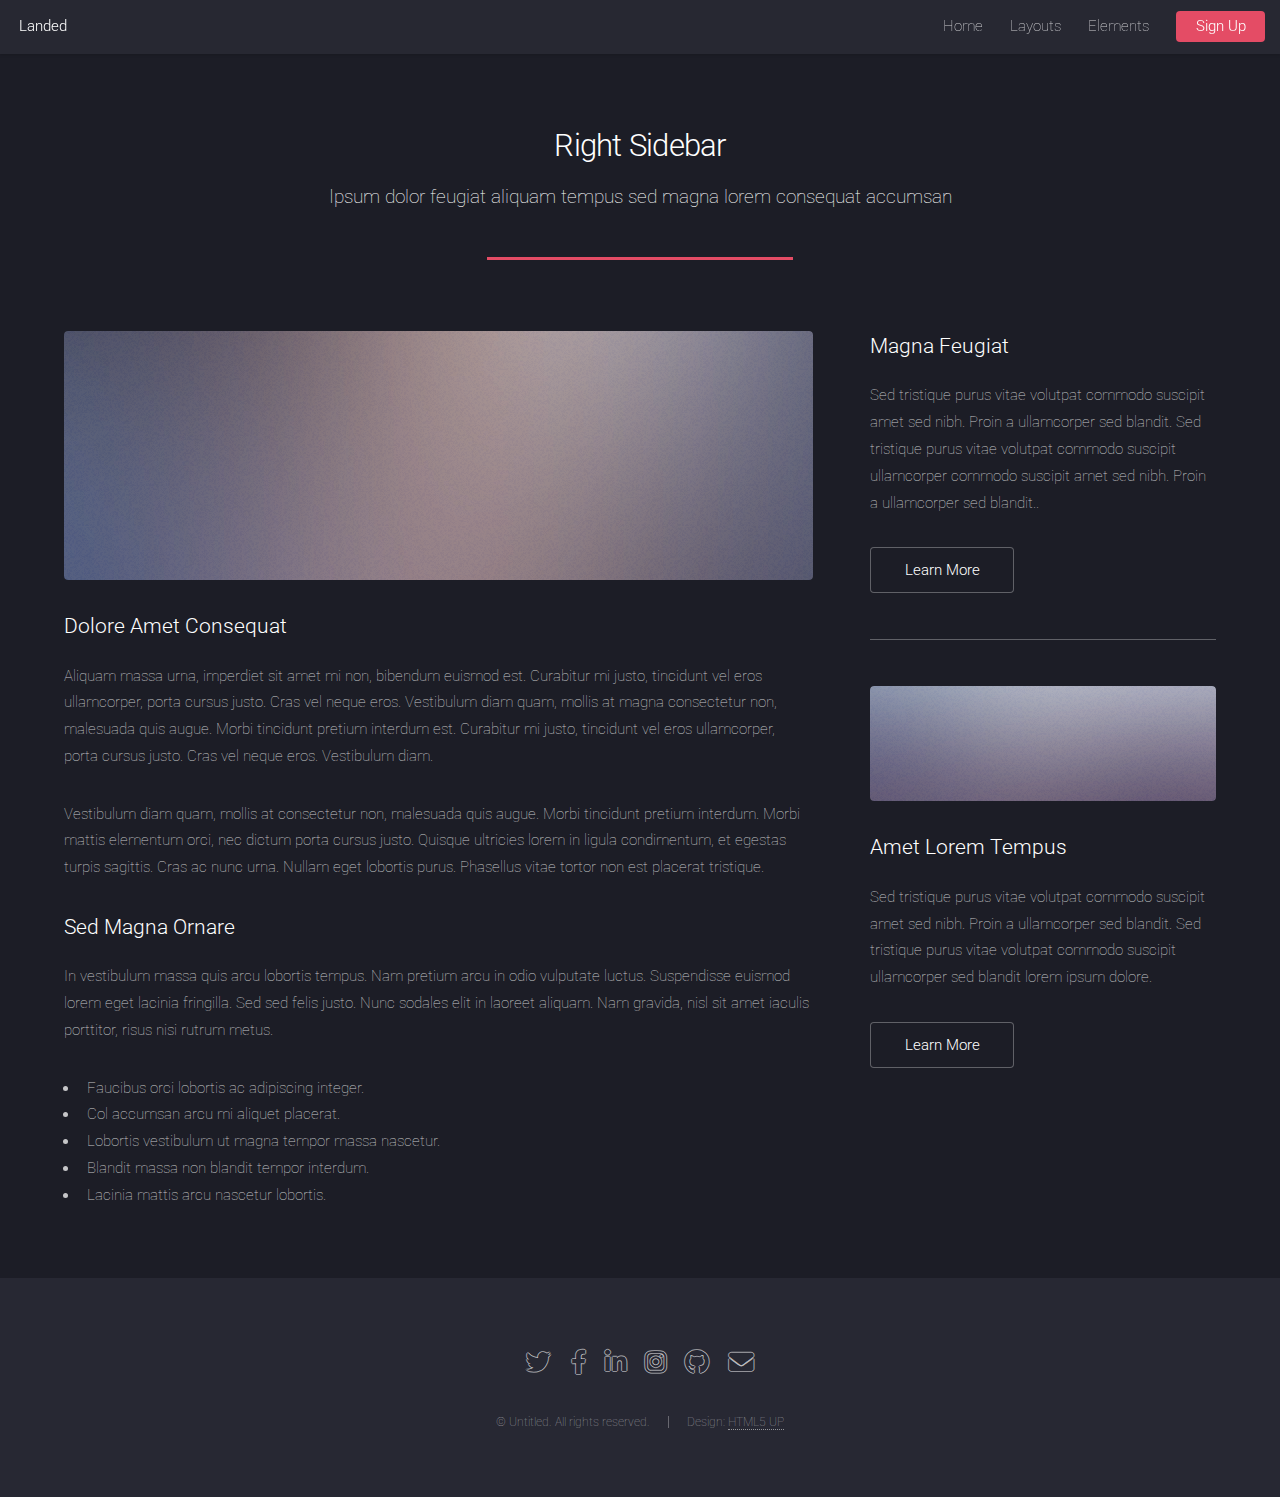
<file: right-sidebar.html>
<!DOCTYPE HTML>
<!--
	Landed by HTML5 UP
	html5up.net | @ajlkn
	Free for personal and commercial use under the CCA 3.0 license (html5up.net/license)
-->
<html>
	<head>
		<title>Right Sidebar - Landed by HTML5 UP</title>
		<meta charset="utf-8" />
		<meta name="viewport" content="width=device-width, initial-scale=1, user-scalable=no" />
		<link rel="stylesheet" href="assets/css/main.css" />
		<noscript><link rel="stylesheet" href="assets/css/noscript.css" /></noscript>
	</head>
	<body class="is-preload">
		<div id="page-wrapper">

			<!-- Header -->
				<header id="header">
					<h1 id="logo"><a href="index.html">Landed</a></h1>
					<nav id="nav">
						<ul>
							<li><a href="index.html">Home</a></li>
							<li>
								<a href="#">Layouts</a>
								<ul>
									<li><a href="left-sidebar.html">Left Sidebar</a></li>
									<li><a href="right-sidebar.html">Right Sidebar</a></li>
									<li><a href="no-sidebar.html">No Sidebar</a></li>
									<li>
										<a href="#">Submenu</a>
										<ul>
											<li><a href="#">Option 1</a></li>
											<li><a href="#">Option 2</a></li>
											<li><a href="#">Option 3</a></li>
											<li><a href="#">Option 4</a></li>
										</ul>
									</li>
								</ul>
							</li>
							<li><a href="elements.html">Elements</a></li>
							<li><a href="#" class="button primary">Sign Up</a></li>
						</ul>
					</nav>
				</header>

			<!-- Main -->
				<div id="main" class="wrapper style1">
					<div class="container">
						<header class="major">
							<h2>Right Sidebar</h2>
							<p>Ipsum dolor feugiat aliquam tempus sed magna lorem consequat accumsan</p>
						</header>
						<div class="row gtr-150">
							<div class="col-8 col-12-medium">

								<!-- Content -->
									<section id="content">
										<a href="#" class="image fit"><img src="images/pic06.jpg" alt="" /></a>
										<h3>Dolore Amet Consequat</h3>
										<p>Aliquam massa urna, imperdiet sit amet mi non, bibendum euismod est. Curabitur mi justo, tincidunt vel eros ullamcorper, porta cursus justo. Cras vel neque eros. Vestibulum diam quam, mollis at magna consectetur non, malesuada quis augue. Morbi tincidunt pretium interdum est. Curabitur mi justo, tincidunt vel eros ullamcorper, porta cursus justo. Cras vel neque eros. Vestibulum diam.</p>
										<p>Vestibulum diam quam, mollis at consectetur non, malesuada quis augue. Morbi tincidunt pretium interdum. Morbi mattis elementum orci, nec dictum porta cursus justo. Quisque ultricies lorem in ligula condimentum, et egestas turpis sagittis. Cras ac nunc urna. Nullam eget lobortis purus. Phasellus vitae tortor non est placerat tristique.</p>
										<h3>Sed Magna Ornare</h3>
										<p>In vestibulum massa quis arcu lobortis tempus. Nam pretium arcu in odio vulputate luctus. Suspendisse euismod lorem eget lacinia fringilla. Sed sed felis justo. Nunc sodales elit in laoreet aliquam. Nam gravida, nisl sit amet iaculis porttitor, risus nisi rutrum metus.</p>
										<ul>
											<li>Faucibus orci lobortis ac adipiscing integer.</li>
											<li>Col accumsan arcu mi aliquet placerat.</li>
											<li>Lobortis vestibulum ut magna tempor massa nascetur.</li>
											<li>Blandit massa non blandit tempor interdum.</li>
											<li>Lacinia mattis arcu nascetur lobortis.</li>
										</ul>
									</section>

							</div>
							<div class="col-4 col-12-medium">

								<!-- Sidebar -->
									<section id="sidebar">
										<section>
											<h3>Magna Feugiat</h3>
											<p>Sed tristique purus vitae volutpat commodo suscipit amet sed nibh. Proin a ullamcorper sed blandit. Sed tristique purus vitae volutpat commodo suscipit ullamcorper commodo suscipit amet sed nibh. Proin a ullamcorper sed blandit..</p>
											<footer>
												<ul class="actions">
													<li><a href="#" class="button">Learn More</a></li>
												</ul>
											</footer>
										</section>
										<hr />
										<section>
											<a href="#" class="image fit"><img src="images/pic07.jpg" alt="" /></a>
											<h3>Amet Lorem Tempus</h3>
											<p>Sed tristique purus vitae volutpat commodo suscipit amet sed nibh. Proin a ullamcorper sed blandit. Sed tristique purus vitae volutpat commodo suscipit ullamcorper sed blandit lorem ipsum dolore.</p>
											<footer>
												<ul class="actions">
													<li><a href="#" class="button">Learn More</a></li>
												</ul>
											</footer>
										</section>
									</section>

							</div>
						</div>
					</div>
				</div>

			<!-- Footer -->
				<footer id="footer">
					<ul class="icons">
						<li><a href="#" class="icon brands alt fa-twitter"><span class="label">Twitter</span></a></li>
						<li><a href="#" class="icon brands alt fa-facebook-f"><span class="label">Facebook</span></a></li>
						<li><a href="#" class="icon brands alt fa-linkedin-in"><span class="label">LinkedIn</span></a></li>
						<li><a href="#" class="icon brands alt fa-instagram"><span class="label">Instagram</span></a></li>
						<li><a href="#" class="icon brands alt fa-github"><span class="label">GitHub</span></a></li>
						<li><a href="#" class="icon solid alt fa-envelope"><span class="label">Email</span></a></li>
					</ul>
					<ul class="copyright">
						<li>&copy; Untitled. All rights reserved.</li><li>Design: <a href="http://html5up.net">HTML5 UP</a></li>
					</ul>
				</footer>

		</div>

		<!-- Scripts -->
			<script src="assets/js/jquery.min.js"></script>
			<script src="assets/js/jquery.scrolly.min.js"></script>
			<script src="assets/js/jquery.dropotron.min.js"></script>
			<script src="assets/js/jquery.scrollex.min.js"></script>
			<script src="assets/js/browser.min.js"></script>
			<script src="assets/js/breakpoints.min.js"></script>
			<script src="assets/js/util.js"></script>
			<script src="assets/js/main.js"></script>

	</body>
</html>
</file>
<file: assets/css/noscript.css>
/*
	Landed by HTML5 UP
	html5up.net | @ajlkn
	Free for personal and commercial use under the CCA 3.0 license (html5up.net/license)
*/

/* Loader */

	body.landing.is-preload:before {
		display: none;
	}

	body.landing.is-preload:after {
		display: none;
	}
</file>
<file: assets/css/main.css>
@import url("fontawesome-all.min.css");
@import url("https://fonts.googleapis.com/css?family=Roboto:100,300,100italic,300italic");

/*
	Landed by HTML5 UP
	html5up.net | @ajlkn
	Free for personal and commercial use under the CCA 3.0 license (html5up.net/license)
*/

html, body, div, span, applet, object,
iframe, h1, h2, h3, h4, h5, h6, p, blockquote,
pre, a, abbr, acronym, address, big, cite,
code, del, dfn, em, img, ins, kbd, q, s, samp,
small, strike, strong, sub, sup, tt, var, b,
u, i, center, dl, dt, dd, ol, ul, li, fieldset,
form, label, legend, table, caption, tbody,
tfoot, thead, tr, th, td, article, aside,
canvas, details, embed, figure, figcaption,
footer, header, hgroup, menu, nav, output, ruby,
section, summary, time, mark, audio, video {
	margin: 0;
	padding: 0;
	border: 0;
	font-size: 100%;
	font: inherit;
	vertical-align: baseline;}

article, aside, details, figcaption, figure,
footer, header, hgroup, menu, nav, section {
	display: block;}

body {
	line-height: 1;
}

ol, ul {
	list-style: none;
}

blockquote, q {
	quotes: none;
}

	blockquote:before, blockquote:after, q:before, q:after {
		content: '';
		content: none;
	}

table {
	border-collapse: collapse;
	border-spacing: 0;
}

body {
	-webkit-text-size-adjust: none;
}

mark {
	background-color: transparent;
	color: inherit;
}

input::-moz-focus-inner {
	border: 0;
	padding: 0;
}

input, select, textarea {
	-moz-appearance: none;
	-webkit-appearance: none;
	-ms-appearance: none;
	appearance: none;
}

/* Basic */

	html {
		box-sizing: border-box;
	}

	*, *:before, *:after {
		box-sizing: inherit;
	}

	html, body {
		background: #1c1d26;
	}

	body.is-preload *, body.is-preload *:before, body.is-preload *:after {
		-moz-animation: none !important;
		-webkit-animation: none !important;
		-ms-animation: none !important;
		animation: none !important;
		-moz-transition: none !important;
		-webkit-transition: none !important;
		-ms-transition: none !important;
		transition: none !important;
	}

	body, input, select, textarea {
		color: rgba(255, 255, 255, 0.75);
		font-family: "Roboto", Helvetica, sans-serif;
		font-size: 15pt;
		font-weight: 100;
		line-height: 1.75em;
	}

	a {
		-moz-transition: border-color 0.2s ease-in-out, color 0.2s ease-in-out;
		-webkit-transition: border-color 0.2s ease-in-out, color 0.2s ease-in-out;
		-ms-transition: border-color 0.2s ease-in-out, color 0.2s ease-in-out;
		transition: border-color 0.2s ease-in-out, color 0.2s ease-in-out;
		border-bottom: dotted 1px;
		color: #e44c65;
		text-decoration: none;
	}

		a:hover {
			color: #e44c65 !important;
			border-bottom-color: transparent;
		}

	strong, b {
		color: #ffffff;
		font-weight: 300;
	}

	em, i {
		font-style: italic;
	}

	p {
		margin: 0 0 2em 0;
	}

	h1, h2, h3, h4, h5, h6 {
		color: #ffffff;
		font-weight: 300;
		line-height: 1em;
		margin: 0 0 1em 0;
	}

		h1 a, h2 a, h3 a, h4 a, h5 a, h6 a {
			color: inherit;
			border: 0;
		}

	h2 {
		font-size: 2em;
		line-height: 1.5em;
		letter-spacing: -0.025em;
	}

	h3 {
		font-size: 1.35em;
		line-height: 1.5em;
	}

	h4 {
		font-size: 1.1em;
		line-height: 1.5em;
	}

	h5 {
		font-size: 0.9em;
		line-height: 1.5em;
	}

	h6 {
		font-size: 0.7em;
		line-height: 1.5em;
	}

	sub {
		font-size: 0.8em;
		position: relative;
		top: 0.5em;
	}

	sup {
		font-size: 0.8em;
		position: relative;
		top: -0.5em;
	}

	hr {
		border: 0;
		border-bottom: solid 1px rgba(255, 255, 255, 0.3);
		margin: 3em 0;
	}

		hr.major {
			margin: 4em 0;
		}

	blockquote {
		border-left: solid 4px rgba(255, 255, 255, 0.3);
		font-style: italic;
		margin: 0 0 2em 0;
		padding: 0.5em 0 0.5em 2em;
	}

	code {
		background: rgba(255, 255, 255, 0.075);
		border-radius: 4px;
		font-family: "Courier New", monospace;
		font-size: 0.9em;
		margin: 0 0.25em;
		padding: 0.25em 0.65em;
	}

	pre {
		-webkit-overflow-scrolling: touch;
		font-family: "Courier New", monospace;
		font-size: 0.9em;
		margin: 0 0 2em 0;
	}

		pre code {
			display: block;
			line-height: 1.75em;
			padding: 1em 1.5em;
			overflow-x: auto;
		}

	.align-left {
		text-align: left;
	}

	.align-center {
		text-align: center;
	}

	.align-right {
		text-align: right;
	}

/* Loader */

	@-moz-keyframes spinner-show {
		0% {
			opacity: 0;
		}

		100% {
			opacity: 1;
		}
	}

	@-webkit-keyframes spinner-show {
		0% {
			opacity: 0;
		}

		100% {
			opacity: 1;
		}
	}

	@-ms-keyframes spinner-show {
		0% {
			opacity: 0;
		}

		100% {
			opacity: 1;
		}
	}

	@keyframes spinner-show {
		0% {
			opacity: 0;
		}

		100% {
			opacity: 1;
		}
	}

	@-moz-keyframes spinner-hide {
		0% {
			color: rgba(255, 255, 255, 0.15);
			z-index: 100001;
			-moz-transform: scale(1) rotate(0deg);
			-webkit-transform: scale(1) rotate(0deg);
			-ms-transform: scale(1) rotate(0deg);
			transform: scale(1) rotate(0deg);
		}

		99% {
			color: #1c1d26;
			z-index: 100001;
			-moz-transform: scale(0.5) rotate(360deg);
			-webkit-transform: scale(0.5) rotate(360deg);
			-ms-transform: scale(0.5) rotate(360deg);
			transform: scale(0.5) rotate(360deg);
		}

		100% {
			color: #1c1d26;
			z-index: -1;
			-moz-transform: scale(0.5) rotate(360deg);
			-webkit-transform: scale(0.5) rotate(360deg);
			-ms-transform: scale(0.5) rotate(360deg);
			transform: scale(0.5) rotate(360deg);
		}
	}

	@-webkit-keyframes spinner-hide {
		0% {
			color: rgba(255, 255, 255, 0.15);
			z-index: 100001;
			-moz-transform: scale(1) rotate(0deg);
			-webkit-transform: scale(1) rotate(0deg);
			-ms-transform: scale(1) rotate(0deg);
			transform: scale(1) rotate(0deg);
		}

		99% {
			color: #1c1d26;
			z-index: 100001;
			-moz-transform: scale(0.5) rotate(360deg);
			-webkit-transform: scale(0.5) rotate(360deg);
			-ms-transform: scale(0.5) rotate(360deg);
			transform: scale(0.5) rotate(360deg);
		}

		100% {
			color: #1c1d26;
			z-index: -1;
			-moz-transform: scale(0.5) rotate(360deg);
			-webkit-transform: scale(0.5) rotate(360deg);
			-ms-transform: scale(0.5) rotate(360deg);
			transform: scale(0.5) rotate(360deg);
		}
	}

	@-ms-keyframes spinner-hide {
		0% {
			color: rgba(255, 255, 255, 0.15);
			z-index: 100001;
			-moz-transform: scale(1) rotate(0deg);
			-webkit-transform: scale(1) rotate(0deg);
			-ms-transform: scale(1) rotate(0deg);
			transform: scale(1) rotate(0deg);
		}

		99% {
			color: #1c1d26;
			z-index: 100001;
			-moz-transform: scale(0.5) rotate(360deg);
			-webkit-transform: scale(0.5) rotate(360deg);
			-ms-transform: scale(0.5) rotate(360deg);
			transform: scale(0.5) rotate(360deg);
		}

		100% {
			color: #1c1d26;
			z-index: -1;
			-moz-transform: scale(0.5) rotate(360deg);
			-webkit-transform: scale(0.5) rotate(360deg);
			-ms-transform: scale(0.5) rotate(360deg);
			transform: scale(0.5) rotate(360deg);
		}
	}

	@keyframes spinner-hide {
		0% {
			color: rgba(255, 255, 255, 0.15);
			z-index: 100001;
			-moz-transform: scale(1) rotate(0deg);
			-webkit-transform: scale(1) rotate(0deg);
			-ms-transform: scale(1) rotate(0deg);
			transform: scale(1) rotate(0deg);
		}

		99% {
			color: #1c1d26;
			z-index: 100001;
			-moz-transform: scale(0.5) rotate(360deg);
			-webkit-transform: scale(0.5) rotate(360deg);
			-ms-transform: scale(0.5) rotate(360deg);
			transform: scale(0.5) rotate(360deg);
		}

		100% {
			color: #1c1d26;
			z-index: -1;
			-moz-transform: scale(0.5) rotate(360deg);
			-webkit-transform: scale(0.5) rotate(360deg);
			-ms-transform: scale(0.5) rotate(360deg);
			transform: scale(0.5) rotate(360deg);
		}
	}

	@-moz-keyframes spinner-rotate {
		0% {
			-moz-transform: scale(1) rotate(0deg);
			-webkit-transform: scale(1) rotate(0deg);
			-ms-transform: scale(1) rotate(0deg);
			transform: scale(1) rotate(0deg);
		}

		100% {
			-moz-transform: scale(1) rotate(360deg);
			-webkit-transform: scale(1) rotate(360deg);
			-ms-transform: scale(1) rotate(360deg);
			transform: scale(1) rotate(360deg);
		}
	}

	@-webkit-keyframes spinner-rotate {
		0% {
			-moz-transform: scale(1) rotate(0deg);
			-webkit-transform: scale(1) rotate(0deg);
			-ms-transform: scale(1) rotate(0deg);
			transform: scale(1) rotate(0deg);
		}

		100% {
			-moz-transform: scale(1) rotate(360deg);
			-webkit-transform: scale(1) rotate(360deg);
			-ms-transform: scale(1) rotate(360deg);
			transform: scale(1) rotate(360deg);
		}
	}

	@-ms-keyframes spinner-rotate {
		0% {
			-moz-transform: scale(1) rotate(0deg);
			-webkit-transform: scale(1) rotate(0deg);
			-ms-transform: scale(1) rotate(0deg);
			transform: scale(1) rotate(0deg);
		}

		100% {
			-moz-transform: scale(1) rotate(360deg);
			-webkit-transform: scale(1) rotate(360deg);
			-ms-transform: scale(1) rotate(360deg);
			transform: scale(1) rotate(360deg);
		}
	}

	@keyframes spinner-rotate {
		0% {
			-moz-transform: scale(1) rotate(0deg);
			-webkit-transform: scale(1) rotate(0deg);
			-ms-transform: scale(1) rotate(0deg);
			transform: scale(1) rotate(0deg);
		}

		100% {
			-moz-transform: scale(1) rotate(360deg);
			-webkit-transform: scale(1) rotate(360deg);
			-ms-transform: scale(1) rotate(360deg);
			transform: scale(1) rotate(360deg);
		}
	}

	@-moz-keyframes overlay-hide {
		0% {
			opacity: 1;
			z-index: 100000;
		}

		15% {
			opacity: 1;
			z-index: 100000;
		}

		99% {
			opacity: 0;
			z-index: 100000;
		}

		100% {
			opacity: 0;
			z-index: -1;
		}
	}

	@-webkit-keyframes overlay-hide {
		0% {
			opacity: 1;
			z-index: 100000;
		}

		15% {
			opacity: 1;
			z-index: 100000;
		}

		99% {
			opacity: 0;
			z-index: 100000;
		}

		100% {
			opacity: 0;
			z-index: -1;
		}
	}

	@-ms-keyframes overlay-hide {
		0% {
			opacity: 1;
			z-index: 100000;
		}

		15% {
			opacity: 1;
			z-index: 100000;
		}

		99% {
			opacity: 0;
			z-index: 100000;
		}

		100% {
			opacity: 0;
			z-index: -1;
		}
	}

	@keyframes overlay-hide {
		0% {
			opacity: 1;
			z-index: 100000;
		}

		15% {
			opacity: 1;
			z-index: 100000;
		}

		99% {
			opacity: 0;
			z-index: 100000;
		}

		100% {
			opacity: 0;
			z-index: -1;
		}
	}

	body.landing {
		text-decoration: none;
	}

		body.landing:before {
			-moz-osx-font-smoothing: grayscale;
			-webkit-font-smoothing: antialiased;
			display: inline-block;
			font-style: normal;
			font-variant: normal;
			text-rendering: auto;
			line-height: 1;
			text-transform: none !important;
			font-family: 'Font Awesome 5 Free';
			font-weight: 900;
		}

		body.landing:before {
			-moz-animation: spinner-show 1.5s 1 0.25s ease forwards, spinner-hide 0.25s ease-in-out forwards !important;
			-webkit-animation: spinner-show 1.5s 1 0.25s ease forwards, spinner-hide 0.25s ease-in-out forwards !important;
			-ms-animation: spinner-show 1.5s 1 0.25s ease forwards, spinner-hide 0.25s ease-in-out forwards !important;
			animation: spinner-show 1.5s 1 0.25s ease forwards, spinner-hide 0.25s ease-in-out forwards !important;
			-moz-transform-origin: 50% 50%;
			-webkit-transform-origin: 50% 50%;
			-ms-transform-origin: 50% 50%;
			transform-origin: 50% 50%;
			color: rgba(255, 255, 255, 0.15);
			content: '\f1ce';
			cursor: default;
			display: block;
			font-size: 2em;
			height: 2em;
			left: 50%;
			line-height: 2em;
			margin: -1em 0 0 -1em;
			opacity: 0;
			position: fixed;
			text-align: center;
			top: 50%;
			width: 2em;
			z-index: -1;
		}

		body.landing:after {
			-moz-animation: overlay-hide 1.5s ease-in forwards !important;
			-webkit-animation: overlay-hide 1.5s ease-in forwards !important;
			-ms-animation: overlay-hide 1.5s ease-in forwards !important;
			animation: overlay-hide 1.5s ease-in forwards !important;
			background: #1c1d26;
			content: '';
			display: block;
			height: 100%;
			left: 0;
			opacity: 0;
			position: fixed;
			top: 0;
			width: 100%;
			z-index: -1;
		}

		body.landing.is-preload:before {
			-moz-animation: spinner-show 1.5s 1 0.25s ease forwards, spinner-rotate 0.75s infinite linear !important;
			-webkit-animation: spinner-show 1.5s 1 0.25s ease forwards, spinner-rotate 0.75s infinite linear !important;
			-ms-animation: spinner-show 1.5s 1 0.25s ease forwards, spinner-rotate 0.75s infinite linear !important;
			animation: spinner-show 1.5s 1 0.25s ease forwards, spinner-rotate 0.75s infinite linear !important;
			z-index: 100001;
		}

		body.landing.is-preload:after {
			-moz-animation: none !important;
			-webkit-animation: none !important;
			-ms-animation: none !important;
			animation: none !important;
			opacity: 1;
			z-index: 100000;
		}

	@media (-webkit-min-device-pixel-ratio: 2) {

		body.landing:before {
			line-height: 2.025em;
		}

	}

/* Container */

	.container {
		margin: 0 auto;
		max-width: calc(100% - 4em);
		width: 70em;
	}

		.container.xsmall {
			width: 17.5em;
		}

		.container.small {
			width: 35em;
		}

		.container.medium {
			width: 52.5em;
		}

		.container.large {
			width: 87.5em;
		}

		.container.xlarge {
			width: 105em;
		}

		.container.max {
			width: 100%;
		}

		@media screen and (max-width: 1280px) {

			.container {
				width: 90%;
				max-width: 100%;
			}

		}

		@media screen and (max-width: 980px) {

			.container {
				width: 100% !important;
			}

		}

/* Row */

	.row {
		display: flex;
		flex-wrap: wrap;
		box-sizing: border-box;
		align-items: stretch;
	}

		.row > * {
			box-sizing: border-box;
		}

		.row.gtr-uniform > * > :last-child {
			margin-bottom: 0;
		}

		.row.aln-left {
			justify-content: flex-start;
		}

		.row.aln-center {
			justify-content: center;
		}

		.row.aln-right {
			justify-content: flex-end;
		}

		.row.aln-top {
			align-items: flex-start;
		}

		.row.aln-middle {
			align-items: center;
		}

		.row.aln-bottom {
			align-items: flex-end;
		}

		.row > .imp {
			order: -1;
		}

		.row > .col-1 {
			width: 8.33333%;
		}

		.row > .off-1 {
			margin-left: 8.33333%;
		}

		.row > .col-2 {
			width: 16.66667%;
		}

		.row > .off-2 {
			margin-left: 16.66667%;
		}

		.row > .col-3 {
			width: 25%;
		}

		.row > .off-3 {
			margin-left: 25%;
		}

		.row > .col-4 {
			width: 33.33333%;
		}

		.row > .off-4 {
			margin-left: 33.33333%;
		}

		.row > .col-5 {
			width: 41.66667%;
		}

		.row > .off-5 {
			margin-left: 41.66667%;
		}

		.row > .col-6 {
			width: 50%;
		}

		.row > .off-6 {
			margin-left: 50%;
		}

		.row > .col-7 {
			width: 58.33333%;
		}

		.row > .off-7 {
			margin-left: 58.33333%;
		}

		.row > .col-8 {
			width: 66.66667%;
		}

		.row > .off-8 {
			margin-left: 66.66667%;
		}

		.row > .col-9 {
			width: 75%;
		}

		.row > .off-9 {
			margin-left: 75%;
		}

		.row > .col-10 {
			width: 83.33333%;
		}

		.row > .off-10 {
			margin-left: 83.33333%;
		}

		.row > .col-11 {
			width: 91.66667%;
		}

		.row > .off-11 {
			margin-left: 91.66667%;
		}

		.row > .col-12 {
			width: 100%;
		}

		.row > .off-12 {
			margin-left: 100%;
		}

		.row.gtr-0 {
			margin-top: 0;
			margin-left: 0em;
		}

			.row.gtr-0 > * {
				padding: 0 0 0 0em;
			}

			.row.gtr-0.gtr-uniform {
				margin-top: 0em;
			}

				.row.gtr-0.gtr-uniform > * {
					padding-top: 0em;
				}

		.row.gtr-25 {
			margin-top: 0;
			margin-left: -0.625em;
		}

			.row.gtr-25 > * {
				padding: 0 0 0 0.625em;
			}

			.row.gtr-25.gtr-uniform {
				margin-top: -0.625em;
			}

				.row.gtr-25.gtr-uniform > * {
					padding-top: 0.625em;
				}

		.row.gtr-50 {
			margin-top: 0;
			margin-left: -1.25em;
		}

			.row.gtr-50 > * {
				padding: 0 0 0 1.25em;
			}

			.row.gtr-50.gtr-uniform {
				margin-top: -1.25em;
			}

				.row.gtr-50.gtr-uniform > * {
					padding-top: 1.25em;
				}

		.row {
			margin-top: 0;
			margin-left: -2.5em;
		}

			.row > * {
				padding: 0 0 0 2.5em;
			}

			.row.gtr-uniform {
				margin-top: -2.5em;
			}

				.row.gtr-uniform > * {
					padding-top: 2.5em;
				}

		.row.gtr-150 {
			margin-top: 0;
			margin-left: -3.75em;
		}

			.row.gtr-150 > * {
				padding: 0 0 0 3.75em;
			}

			.row.gtr-150.gtr-uniform {
				margin-top: -3.75em;
			}

				.row.gtr-150.gtr-uniform > * {
					padding-top: 3.75em;
				}

		.row.gtr-200 {
			margin-top: 0;
			margin-left: -5em;
		}

			.row.gtr-200 > * {
				padding: 0 0 0 5em;
			}

			.row.gtr-200.gtr-uniform {
				margin-top: -5em;
			}

				.row.gtr-200.gtr-uniform > * {
					padding-top: 5em;
				}

		@media screen and (max-width: 1680px) {

			.row {
				display: flex;
				flex-wrap: wrap;
				box-sizing: border-box;
				align-items: stretch;
			}

				.row > * {
					box-sizing: border-box;
				}

				.row.gtr-uniform > * > :last-child {
					margin-bottom: 0;
				}

				.row.aln-left {
					justify-content: flex-start;
				}

				.row.aln-center {
					justify-content: center;
				}

				.row.aln-right {
					justify-content: flex-end;
				}

				.row.aln-top {
					align-items: flex-start;
				}

				.row.aln-middle {
					align-items: center;
				}

				.row.aln-bottom {
					align-items: flex-end;
				}

				.row > .imp-xlarge {
					order: -1;
				}

				.row > .col-1-xlarge {
					width: 8.33333%;
				}

				.row > .off-1-xlarge {
					margin-left: 8.33333%;
				}

				.row > .col-2-xlarge {
					width: 16.66667%;
				}

				.row > .off-2-xlarge {
					margin-left: 16.66667%;
				}

				.row > .col-3-xlarge {
					width: 25%;
				}

				.row > .off-3-xlarge {
					margin-left: 25%;
				}

				.row > .col-4-xlarge {
					width: 33.33333%;
				}

				.row > .off-4-xlarge {
					margin-left: 33.33333%;
				}

				.row > .col-5-xlarge {
					width: 41.66667%;
				}

				.row > .off-5-xlarge {
					margin-left: 41.66667%;
				}

				.row > .col-6-xlarge {
					width: 50%;
				}

				.row > .off-6-xlarge {
					margin-left: 50%;
				}

				.row > .col-7-xlarge {
					width: 58.33333%;
				}

				.row > .off-7-xlarge {
					margin-left: 58.33333%;
				}

				.row > .col-8-xlarge {
					width: 66.66667%;
				}

				.row > .off-8-xlarge {
					margin-left: 66.66667%;
				}

				.row > .col-9-xlarge {
					width: 75%;
				}

				.row > .off-9-xlarge {
					margin-left: 75%;
				}

				.row > .col-10-xlarge {
					width: 83.33333%;
				}

				.row > .off-10-xlarge {
					margin-left: 83.33333%;
				}

				.row > .col-11-xlarge {
					width: 91.66667%;
				}

				.row > .off-11-xlarge {
					margin-left: 91.66667%;
				}

				.row > .col-12-xlarge {
					width: 100%;
				}

				.row > .off-12-xlarge {
					margin-left: 100%;
				}

				.row.gtr-0 {
					margin-top: 0;
					margin-left: 0em;
				}

					.row.gtr-0 > * {
						padding: 0 0 0 0em;
					}

					.row.gtr-0.gtr-uniform {
						margin-top: 0em;
					}

						.row.gtr-0.gtr-uniform > * {
							padding-top: 0em;
						}

				.row.gtr-25 {
					margin-top: 0;
					margin-left: -0.625em;
				}

					.row.gtr-25 > * {
						padding: 0 0 0 0.625em;
					}

					.row.gtr-25.gtr-uniform {
						margin-top: -0.625em;
					}

						.row.gtr-25.gtr-uniform > * {
							padding-top: 0.625em;
						}

				.row.gtr-50 {
					margin-top: 0;
					margin-left: -1.25em;
				}

					.row.gtr-50 > * {
						padding: 0 0 0 1.25em;
					}

					.row.gtr-50.gtr-uniform {
						margin-top: -1.25em;
					}

						.row.gtr-50.gtr-uniform > * {
							padding-top: 1.25em;
						}

				.row {
					margin-top: 0;
					margin-left: -2.5em;
				}

					.row > * {
						padding: 0 0 0 2.5em;
					}

					.row.gtr-uniform {
						margin-top: -2.5em;
					}

						.row.gtr-uniform > * {
							padding-top: 2.5em;
						}

				.row.gtr-150 {
					margin-top: 0;
					margin-left: -3.75em;
				}

					.row.gtr-150 > * {
						padding: 0 0 0 3.75em;
					}

					.row.gtr-150.gtr-uniform {
						margin-top: -3.75em;
					}

						.row.gtr-150.gtr-uniform > * {
							padding-top: 3.75em;
						}

				.row.gtr-200 {
					margin-top: 0;
					margin-left: -5em;
				}

					.row.gtr-200 > * {
						padding: 0 0 0 5em;
					}

					.row.gtr-200.gtr-uniform {
						margin-top: -5em;
					}

						.row.gtr-200.gtr-uniform > * {
							padding-top: 5em;
						}

		}

		@media screen and (max-width: 1280px) {

			.row {
				display: flex;
				flex-wrap: wrap;
				box-sizing: border-box;
				align-items: stretch;
			}

				.row > * {
					box-sizing: border-box;
				}

				.row.gtr-uniform > * > :last-child {
					margin-bottom: 0;
				}

				.row.aln-left {
					justify-content: flex-start;
				}

				.row.aln-center {
					justify-content: center;
				}

				.row.aln-right {
					justify-content: flex-end;
				}

				.row.aln-top {
					align-items: flex-start;
				}

				.row.aln-middle {
					align-items: center;
				}

				.row.aln-bottom {
					align-items: flex-end;
				}

				.row > .imp-large {
					order: -1;
				}

				.row > .col-1-large {
					width: 8.33333%;
				}

				.row > .off-1-large {
					margin-left: 8.33333%;
				}

				.row > .col-2-large {
					width: 16.66667%;
				}

				.row > .off-2-large {
					margin-left: 16.66667%;
				}

				.row > .col-3-large {
					width: 25%;
				}

				.row > .off-3-large {
					margin-left: 25%;
				}

				.row > .col-4-large {
					width: 33.33333%;
				}

				.row > .off-4-large {
					margin-left: 33.33333%;
				}

				.row > .col-5-large {
					width: 41.66667%;
				}

				.row > .off-5-large {
					margin-left: 41.66667%;
				}

				.row > .col-6-large {
					width: 50%;
				}

				.row > .off-6-large {
					margin-left: 50%;
				}

				.row > .col-7-large {
					width: 58.33333%;
				}

				.row > .off-7-large {
					margin-left: 58.33333%;
				}

				.row > .col-8-large {
					width: 66.66667%;
				}

				.row > .off-8-large {
					margin-left: 66.66667%;
				}

				.row > .col-9-large {
					width: 75%;
				}

				.row > .off-9-large {
					margin-left: 75%;
				}

				.row > .col-10-large {
					width: 83.33333%;
				}

				.row > .off-10-large {
					margin-left: 83.33333%;
				}

				.row > .col-11-large {
					width: 91.66667%;
				}

				.row > .off-11-large {
					margin-left: 91.66667%;
				}

				.row > .col-12-large {
					width: 100%;
				}

				.row > .off-12-large {
					margin-left: 100%;
				}

				.row.gtr-0 {
					margin-top: 0;
					margin-left: 0em;
				}

					.row.gtr-0 > * {
						padding: 0 0 0 0em;
					}

					.row.gtr-0.gtr-uniform {
						margin-top: 0em;
					}

						.row.gtr-0.gtr-uniform > * {
							padding-top: 0em;
						}

				.row.gtr-25 {
					margin-top: 0;
					margin-left: -0.625em;
				}

					.row.gtr-25 > * {
						padding: 0 0 0 0.625em;
					}

					.row.gtr-25.gtr-uniform {
						margin-top: -0.625em;
					}

						.row.gtr-25.gtr-uniform > * {
							padding-top: 0.625em;
						}

				.row.gtr-50 {
					margin-top: 0;
					margin-left: -1.25em;
				}

					.row.gtr-50 > * {
						padding: 0 0 0 1.25em;
					}

					.row.gtr-50.gtr-uniform {
						margin-top: -1.25em;
					}

						.row.gtr-50.gtr-uniform > * {
							padding-top: 1.25em;
						}

				.row {
					margin-top: 0;
					margin-left: -2.5em;
				}

					.row > * {
						padding: 0 0 0 2.5em;
					}

					.row.gtr-uniform {
						margin-top: -2.5em;
					}

						.row.gtr-uniform > * {
							padding-top: 2.5em;
						}

				.row.gtr-150 {
					margin-top: 0;
					margin-left: -3.75em;
				}

					.row.gtr-150 > * {
						padding: 0 0 0 3.75em;
					}

					.row.gtr-150.gtr-uniform {
						margin-top: -3.75em;
					}

						.row.gtr-150.gtr-uniform > * {
							padding-top: 3.75em;
						}

				.row.gtr-200 {
					margin-top: 0;
					margin-left: -5em;
				}

					.row.gtr-200 > * {
						padding: 0 0 0 5em;
					}

					.row.gtr-200.gtr-uniform {
						margin-top: -5em;
					}

						.row.gtr-200.gtr-uniform > * {
							padding-top: 5em;
						}

		}

		@media screen and (max-width: 980px) {

			.row {
				display: flex;
				flex-wrap: wrap;
				box-sizing: border-box;
				align-items: stretch;
			}

				.row > * {
					box-sizing: border-box;
				}

				.row.gtr-uniform > * > :last-child {
					margin-bottom: 0;
				}

				.row.aln-left {
					justify-content: flex-start;
				}

				.row.aln-center {
					justify-content: center;
				}

				.row.aln-right {
					justify-content: flex-end;
				}

				.row.aln-top {
					align-items: flex-start;
				}

				.row.aln-middle {
					align-items: center;
				}

				.row.aln-bottom {
					align-items: flex-end;
				}

				.row > .imp-medium {
					order: -1;
				}

				.row > .col-1-medium {
					width: 8.33333%;
				}

				.row > .off-1-medium {
					margin-left: 8.33333%;
				}

				.row > .col-2-medium {
					width: 16.66667%;
				}

				.row > .off-2-medium {
					margin-left: 16.66667%;
				}

				.row > .col-3-medium {
					width: 25%;
				}

				.row > .off-3-medium {
					margin-left: 25%;
				}

				.row > .col-4-medium {
					width: 33.33333%;
				}

				.row > .off-4-medium {
					margin-left: 33.33333%;
				}

				.row > .col-5-medium {
					width: 41.66667%;
				}

				.row > .off-5-medium {
					margin-left: 41.66667%;
				}

				.row > .col-6-medium {
					width: 50%;
				}

				.row > .off-6-medium {
					margin-left: 50%;
				}

				.row > .col-7-medium {
					width: 58.33333%;
				}

				.row > .off-7-medium {
					margin-left: 58.33333%;
				}

				.row > .col-8-medium {
					width: 66.66667%;
				}

				.row > .off-8-medium {
					margin-left: 66.66667%;
				}

				.row > .col-9-medium {
					width: 75%;
				}

				.row > .off-9-medium {
					margin-left: 75%;
				}

				.row > .col-10-medium {
					width: 83.33333%;
				}

				.row > .off-10-medium {
					margin-left: 83.33333%;
				}

				.row > .col-11-medium {
					width: 91.66667%;
				}

				.row > .off-11-medium {
					margin-left: 91.66667%;
				}

				.row > .col-12-medium {
					width: 100%;
				}

				.row > .off-12-medium {
					margin-left: 100%;
				}

				.row.gtr-0 {
					margin-top: 0;
					margin-left: 0em;
				}

					.row.gtr-0 > * {
						padding: 0 0 0 0em;
					}

					.row.gtr-0.gtr-uniform {
						margin-top: 0em;
					}

						.row.gtr-0.gtr-uniform > * {
							padding-top: 0em;
						}

				.row.gtr-25 {
					margin-top: 0;
					margin-left: -0.625em;
				}

					.row.gtr-25 > * {
						padding: 0 0 0 0.625em;
					}

					.row.gtr-25.gtr-uniform {
						margin-top: -0.625em;
					}

						.row.gtr-25.gtr-uniform > * {
							padding-top: 0.625em;
						}

				.row.gtr-50 {
					margin-top: 0;
					margin-left: -1.25em;
				}

					.row.gtr-50 > * {
						padding: 0 0 0 1.25em;
					}

					.row.gtr-50.gtr-uniform {
						margin-top: -1.25em;
					}

						.row.gtr-50.gtr-uniform > * {
							padding-top: 1.25em;
						}

				.row {
					margin-top: 0;
					margin-left: -2.5em;
				}

					.row > * {
						padding: 0 0 0 2.5em;
					}

					.row.gtr-uniform {
						margin-top: -2.5em;
					}

						.row.gtr-uniform > * {
							padding-top: 2.5em;
						}

				.row.gtr-150 {
					margin-top: 0;
					margin-left: -3.75em;
				}

					.row.gtr-150 > * {
						padding: 0 0 0 3.75em;
					}

					.row.gtr-150.gtr-uniform {
						margin-top: -3.75em;
					}

						.row.gtr-150.gtr-uniform > * {
							padding-top: 3.75em;
						}

				.row.gtr-200 {
					margin-top: 0;
					margin-left: -5em;
				}

					.row.gtr-200 > * {
						padding: 0 0 0 5em;
					}

					.row.gtr-200.gtr-uniform {
						margin-top: -5em;
					}

						.row.gtr-200.gtr-uniform > * {
							padding-top: 5em;
						}

		}

		@media screen and (max-width: 736px) {

			.row {
				display: flex;
				flex-wrap: wrap;
				box-sizing: border-box;
				align-items: stretch;
			}

				.row > * {
					box-sizing: border-box;
				}

				.row.gtr-uniform > * > :last-child {
					margin-bottom: 0;
				}

				.row.aln-left {
					justify-content: flex-start;
				}

				.row.aln-center {
					justify-content: center;
				}

				.row.aln-right {
					justify-content: flex-end;
				}

				.row.aln-top {
					align-items: flex-start;
				}

				.row.aln-middle {
					align-items: center;
				}

				.row.aln-bottom {
					align-items: flex-end;
				}

				.row > .imp-small {
					order: -1;
				}

				.row > .col-1-small {
					width: 8.33333%;
				}

				.row > .off-1-small {
					margin-left: 8.33333%;
				}

				.row > .col-2-small {
					width: 16.66667%;
				}

				.row > .off-2-small {
					margin-left: 16.66667%;
				}

				.row > .col-3-small {
					width: 25%;
				}

				.row > .off-3-small {
					margin-left: 25%;
				}

				.row > .col-4-small {
					width: 33.33333%;
				}

				.row > .off-4-small {
					margin-left: 33.33333%;
				}

				.row > .col-5-small {
					width: 41.66667%;
				}

				.row > .off-5-small {
					margin-left: 41.66667%;
				}

				.row > .col-6-small {
					width: 50%;
				}

				.row > .off-6-small {
					margin-left: 50%;
				}

				.row > .col-7-small {
					width: 58.33333%;
				}

				.row > .off-7-small {
					margin-left: 58.33333%;
				}

				.row > .col-8-small {
					width: 66.66667%;
				}

				.row > .off-8-small {
					margin-left: 66.66667%;
				}

				.row > .col-9-small {
					width: 75%;
				}

				.row > .off-9-small {
					margin-left: 75%;
				}

				.row > .col-10-small {
					width: 83.33333%;
				}

				.row > .off-10-small {
					margin-left: 83.33333%;
				}

				.row > .col-11-small {
					width: 91.66667%;
				}

				.row > .off-11-small {
					margin-left: 91.66667%;
				}

				.row > .col-12-small {
					width: 100%;
				}

				.row > .off-12-small {
					margin-left: 100%;
				}

				.row.gtr-0 {
					margin-top: 0;
					margin-left: 0em;
				}

					.row.gtr-0 > * {
						padding: 0 0 0 0em;
					}

					.row.gtr-0.gtr-uniform {
						margin-top: 0em;
					}

						.row.gtr-0.gtr-uniform > * {
							padding-top: 0em;
						}

				.row.gtr-25 {
					margin-top: 0;
					margin-left: -0.625em;
				}

					.row.gtr-25 > * {
						padding: 0 0 0 0.625em;
					}

					.row.gtr-25.gtr-uniform {
						margin-top: -0.625em;
					}

						.row.gtr-25.gtr-uniform > * {
							padding-top: 0.625em;
						}

				.row.gtr-50 {
					margin-top: 0;
					margin-left: -1.25em;
				}

					.row.gtr-50 > * {
						padding: 0 0 0 1.25em;
					}

					.row.gtr-50.gtr-uniform {
						margin-top: -1.25em;
					}

						.row.gtr-50.gtr-uniform > * {
							padding-top: 1.25em;
						}

				.row {
					margin-top: 0;
					margin-left: -2.5em;
				}

					.row > * {
						padding: 0 0 0 2.5em;
					}

					.row.gtr-uniform {
						margin-top: -2.5em;
					}

						.row.gtr-uniform > * {
							padding-top: 2.5em;
						}

				.row.gtr-150 {
					margin-top: 0;
					margin-left: -3.75em;
				}

					.row.gtr-150 > * {
						padding: 0 0 0 3.75em;
					}

					.row.gtr-150.gtr-uniform {
						margin-top: -3.75em;
					}

						.row.gtr-150.gtr-uniform > * {
							padding-top: 3.75em;
						}

				.row.gtr-200 {
					margin-top: 0;
					margin-left: -5em;
				}

					.row.gtr-200 > * {
						padding: 0 0 0 5em;
					}

					.row.gtr-200.gtr-uniform {
						margin-top: -5em;
					}

						.row.gtr-200.gtr-uniform > * {
							padding-top: 5em;
						}

		}

		@media screen and (max-width: 480px) {

			.row {
				display: flex;
				flex-wrap: wrap;
				box-sizing: border-box;
				align-items: stretch;
			}

				.row > * {
					box-sizing: border-box;
				}

				.row.gtr-uniform > * > :last-child {
					margin-bottom: 0;
				}

				.row.aln-left {
					justify-content: flex-start;
				}

				.row.aln-center {
					justify-content: center;
				}

				.row.aln-right {
					justify-content: flex-end;
				}

				.row.aln-top {
					align-items: flex-start;
				}

				.row.aln-middle {
					align-items: center;
				}

				.row.aln-bottom {
					align-items: flex-end;
				}

				.row > .imp-xsmall {
					order: -1;
				}

				.row > .col-1-xsmall {
					width: 8.33333%;
				}

				.row > .off-1-xsmall {
					margin-left: 8.33333%;
				}

				.row > .col-2-xsmall {
					width: 16.66667%;
				}

				.row > .off-2-xsmall {
					margin-left: 16.66667%;
				}

				.row > .col-3-xsmall {
					width: 25%;
				}

				.row > .off-3-xsmall {
					margin-left: 25%;
				}

				.row > .col-4-xsmall {
					width: 33.33333%;
				}

				.row > .off-4-xsmall {
					margin-left: 33.33333%;
				}

				.row > .col-5-xsmall {
					width: 41.66667%;
				}

				.row > .off-5-xsmall {
					margin-left: 41.66667%;
				}

				.row > .col-6-xsmall {
					width: 50%;
				}

				.row > .off-6-xsmall {
					margin-left: 50%;
				}

				.row > .col-7-xsmall {
					width: 58.33333%;
				}

				.row > .off-7-xsmall {
					margin-left: 58.33333%;
				}

				.row > .col-8-xsmall {
					width: 66.66667%;
				}

				.row > .off-8-xsmall {
					margin-left: 66.66667%;
				}

				.row > .col-9-xsmall {
					width: 75%;
				}

				.row > .off-9-xsmall {
					margin-left: 75%;
				}

				.row > .col-10-xsmall {
					width: 83.33333%;
				}

				.row > .off-10-xsmall {
					margin-left: 83.33333%;
				}

				.row > .col-11-xsmall {
					width: 91.66667%;
				}

				.row > .off-11-xsmall {
					margin-left: 91.66667%;
				}

				.row > .col-12-xsmall {
					width: 100%;
				}

				.row > .off-12-xsmall {
					margin-left: 100%;
				}

				.row.gtr-0 {
					margin-top: 0;
					margin-left: 0em;
				}

					.row.gtr-0 > * {
						padding: 0 0 0 0em;
					}

					.row.gtr-0.gtr-uniform {
						margin-top: 0em;
					}

						.row.gtr-0.gtr-uniform > * {
							padding-top: 0em;
						}

				.row.gtr-25 {
					margin-top: 0;
					margin-left: -0.625em;
				}

					.row.gtr-25 > * {
						padding: 0 0 0 0.625em;
					}

					.row.gtr-25.gtr-uniform {
						margin-top: -0.625em;
					}

						.row.gtr-25.gtr-uniform > * {
							padding-top: 0.625em;
						}

				.row.gtr-50 {
					margin-top: 0;
					margin-left: -1.25em;
				}

					.row.gtr-50 > * {
						padding: 0 0 0 1.25em;
					}

					.row.gtr-50.gtr-uniform {
						margin-top: -1.25em;
					}

						.row.gtr-50.gtr-uniform > * {
							padding-top: 1.25em;
						}

				.row {
					margin-top: 0;
					margin-left: -2.5em;
				}

					.row > * {
						padding: 0 0 0 2.5em;
					}

					.row.gtr-uniform {
						margin-top: -2.5em;
					}

						.row.gtr-uniform > * {
							padding-top: 2.5em;
						}

				.row.gtr-150 {
					margin-top: 0;
					margin-left: -3.75em;
				}

					.row.gtr-150 > * {
						padding: 0 0 0 3.75em;
					}

					.row.gtr-150.gtr-uniform {
						margin-top: -3.75em;
					}

						.row.gtr-150.gtr-uniform > * {
							padding-top: 3.75em;
						}

				.row.gtr-200 {
					margin-top: 0;
					margin-left: -5em;
				}

					.row.gtr-200 > * {
						padding: 0 0 0 5em;
					}

					.row.gtr-200.gtr-uniform {
						margin-top: -5em;
					}

						.row.gtr-200.gtr-uniform > * {
							padding-top: 5em;
						}

		}

/* Section/Article */

	section.special, article.special {
		text-align: center;
	}

	header p {
		color: #ffffff;
		position: relative;
		margin: 0 0 1.5em 0;
	}

	header h2 + p {
		font-size: 1.25em;
		margin-top: -1em;
		line-height: 1.75em;
	}

	header h3 + p {
		font-size: 1.1em;
		margin-top: -0.8em;
		line-height: 1.75em;
	}

	header h4 + p,
	header h5 + p,
	header h6 + p {
		font-size: 0.9em;
		margin-top: -0.6em;
		line-height: 1.5em;
	}

	header.major {
		margin: 0 0 4em 0;
		position: relative;
		text-align: center;
	}

		header.major:after {
			background: #e44c65;
			content: '';
			display: inline-block;
			height: 0.2em;
			max-width: 20em;
			width: 75%;
		}

	footer.major {
		margin: 4em 0 0 0;
	}

/* Form */

	form {
		margin: 0 0 2em 0;
	}

		form.cta {
			max-width: 35em;
			margin-left: auto;
			margin-right: auto;
		}

	label {
		color: #ffffff;
		display: block;
		font-size: 0.9em;
		font-weight: 300;
		margin: 0 0 1em 0;
	}

	input[type="text"],
	input[type="password"],
	input[type="email"],
	select,
	textarea {
		-moz-appearance: none;
		-webkit-appearance: none;
		-ms-appearance: none;
		appearance: none;
		-moz-transition: border-color 0.2s ease-in-out;
		-webkit-transition: border-color 0.2s ease-in-out;
		-ms-transition: border-color 0.2s ease-in-out;
		transition: border-color 0.2s ease-in-out;
		background: transparent;
		border-radius: 4px;
		border: solid 1px rgba(255, 255, 255, 0.3);
		color: inherit;
		display: block;
		outline: 0;
		padding: 0 1em;
		text-decoration: none;
		width: 100%;
	}

		input[type="text"]:invalid,
		input[type="password"]:invalid,
		input[type="email"]:invalid,
		select:invalid,
		textarea:invalid {
			box-shadow: none;
		}

		input[type="text"]:focus,
		input[type="password"]:focus,
		input[type="email"]:focus,
		select:focus,
		textarea:focus {
			border-color: #e44c65;
		}

	select {
		background-image: url("data:image/svg+xml;charset=utf8,%3Csvg xmlns='http://www.w3.org/2000/svg' width='40' height='40' preserveAspectRatio='none' viewBox='0 0 40 40'%3E%3Cpath d='M9.4,12.3l10.4,10.4l10.4-10.4c0.2-0.2,0.5-0.4,0.9-0.4c0.3,0,0.6,0.1,0.9,0.4l3.3,3.3c0.2,0.2,0.4,0.5,0.4,0.9 c0,0.4-0.1,0.6-0.4,0.9L20.7,31.9c-0.2,0.2-0.5,0.4-0.9,0.4c-0.3,0-0.6-0.1-0.9-0.4L4.3,17.3c-0.2-0.2-0.4-0.5-0.4-0.9 c0-0.4,0.1-0.6,0.4-0.9l3.3-3.3c0.2-0.2,0.5-0.4,0.9-0.4S9.1,12.1,9.4,12.3z' fill='rgba(255, 255, 255, 0.3)' /%3E%3C/svg%3E");
		background-size: 1.25rem;
		background-repeat: no-repeat;
		background-position: calc(100% - 1rem) center;
		height: 3em;
		padding-right: 3em;
		text-overflow: ellipsis;
	}

		select option {
			color: #ffffff;
			background: #1c1d26;
		}

		select:focus::-ms-value {
			background-color: transparent;
		}

		select::-ms-expand {
			display: none;
		}

	input[type="text"],
	input[type="password"],
	input[type="email"],
	select {
		height: 3em;
	}

	textarea {
		padding: 0.75em 1em;
	}

	input[type="checkbox"],
	input[type="radio"] {
		-moz-appearance: none;
		-webkit-appearance: none;
		-ms-appearance: none;
		appearance: none;
		display: block;
		float: left;
		margin-right: -2em;
		opacity: 0;
		width: 1em;
		z-index: -1;
	}

		input[type="checkbox"] + label,
		input[type="radio"] + label {
			text-decoration: none;
			color: rgba(255, 255, 255, 0.75);
			cursor: pointer;
			display: inline-block;
			font-size: 1em;
			font-weight: 100;
			padding-left: 2.55em;
			padding-right: 0.75em;
			position: relative;
		}

			input[type="checkbox"] + label:before,
			input[type="radio"] + label:before {
				-moz-osx-font-smoothing: grayscale;
				-webkit-font-smoothing: antialiased;
				display: inline-block;
				font-style: normal;
				font-variant: normal;
				text-rendering: auto;
				line-height: 1;
				text-transform: none !important;
				font-family: 'Font Awesome 5 Free';
				font-weight: 900;
			}

			input[type="checkbox"] + label:before,
			input[type="radio"] + label:before {
				border-radius: 4px;
				border: solid 1px rgba(255, 255, 255, 0.3);
				content: '';
				display: inline-block;
				font-size: 0.8em;
				height: 2.25em;
				left: 0;
				line-height: 2.25em;
				position: absolute;
				text-align: center;
				top: 0;
				width: 2.25em;
			}

		input[type="checkbox"]:checked + label:before,
		input[type="radio"]:checked + label:before {
			background: rgba(255, 255, 255, 0.25);
			color: #ffffff;
			content: '\f00c';
		}

		input[type="checkbox"]:focus + label:before,
		input[type="radio"]:focus + label:before {
			border-color: #e44c65;
		}

	input[type="checkbox"] + label:before {
		border-radius: 4px;
	}

	input[type="radio"] + label:before {
		border-radius: 100%;
	}

	::-webkit-input-placeholder {
		color: rgba(255, 255, 255, 0.5) !important;
		opacity: 1.0;
	}

	:-moz-placeholder {
		color: rgba(255, 255, 255, 0.5) !important;
		opacity: 1.0;
	}

	::-moz-placeholder {
		color: rgba(255, 255, 255, 0.5) !important;
		opacity: 1.0;
	}

	:-ms-input-placeholder {
		color: rgba(255, 255, 255, 0.5) !important;
		opacity: 1.0;
	}

/* Box */

	.box {
		border-radius: 4px;
		border: solid 1px rgba(255, 255, 255, 0.3);
		margin-bottom: 2em;
		padding: 1.5em;
	}

		.box > :last-child,
		.box > :last-child > :last-child,
		.box > :last-child > :last-child > :last-child {
			margin-bottom: 0;
		}

		.box.alt {
			border: 0;
			border-radius: 0;
			padding: 0;
		}

/* Icon */

	.icon {
		text-decoration: none;
		border-bottom: none;
		position: relative;
	}

		.icon:before {
			-moz-osx-font-smoothing: grayscale;
			-webkit-font-smoothing: antialiased;
			display: inline-block;
			font-style: normal;
			font-variant: normal;
			text-rendering: auto;
			line-height: 1;
			text-transform: none !important;
			font-family: 'Font Awesome 5 Free';
			font-weight: 400;
		}

		.icon > .label {
			display: none;
		}

		.icon:before {
			line-height: inherit;
		}

		.icon.solid:before {
			font-weight: 900 !important;
		}

		.icon.brands:before {
			font-family: 'Font Awesome 5 Brands' !important;
		}

		.icon.alt {
			text-decoration: none;
		}

			.icon.alt:before {
				-moz-osx-font-smoothing: grayscale;
				-webkit-font-smoothing: antialiased;
				display: inline-block;
				font-style: normal;
				font-variant: normal;
				text-rendering: auto;
				line-height: 1;
				text-transform: none !important;
				font-family: 'Font Awesome 5 Free';
				font-weight: 400;
			}

			.icon.alt:before {
				color: #1c1d26 !important;
				text-shadow: 1px 0 0 #ffffff, -1px 0 0 #ffffff, 0 1px 0 #ffffff, 0 -1px 0 #ffffff;
			}

		.icon.major {
			background: #272833;
			border-radius: 100%;
			cursor: default;
			display: inline-block;
			height: 6em;
			line-height: 5.65em;
			margin: 0 0 2em 0;
			text-align: center;
			width: 6em;
		}

			.icon.major:before {
				font-size: 2.25em;
			}

			.icon.major.alt {
				text-decoration: none;
			}

				.icon.major.alt:before {
					-moz-osx-font-smoothing: grayscale;
					-webkit-font-smoothing: antialiased;
					display: inline-block;
					font-style: normal;
					font-variant: normal;
					text-rendering: auto;
					line-height: 1;
					text-transform: none !important;
					font-family: 'Font Awesome 5 Free';
					font-weight: 400;
				}

				.icon.major.alt:before {
					color: #272833 !important;
					text-shadow: 1px 0 0 #ffffff, -1px 0 0 #ffffff, 0 1px 0 #ffffff, 0 -1px 0 #ffffff;
				}

/* Image */

	.image {
		border-radius: 4px;
		border: 0;
		display: inline-block;
		position: relative;
		overflow: hidden;
	}

		.image:before {
			content: '';
			display: block;
			position: absolute;
			left: 0;
			top: 0;
			background-image: url("images/overlay.png");
			width: 100%;
			height: 200%;
		}

		.image img {
			border-radius: 4px;
			display: block;
		}

		.image.left {
			float: left;
			margin: 0 1.5em 1em 0;
			top: 0.25em;
		}

		.image.right {
			float: right;
			margin: 0 0 1em 1.5em;
			top: 0.25em;
		}

		.image.left, .image.right {
			max-width: 40%;
		}

			.image.left img, .image.right img {
				width: 100%;
			}

		.image.fit {
			display: block;
			margin: 0 0 2em 0;
			width: 100%;
		}

			.image.fit img {
				width: 100%;
			}

/* List */

	ol {
		list-style: decimal;
		margin: 0 0 2em 0;
		padding-left: 1.25em;
	}

		ol li {
			padding-left: 0.25em;
		}

	ul {
		list-style: disc;
		margin: 0 0 2em 0;
		padding-left: 1em;
	}

		ul li {
			padding-left: 0.5em;
		}

		ul.alt {
			list-style: none;
			padding-left: 0;
		}

			ul.alt li {
				border-top: solid 1px rgba(255, 255, 255, 0.3);
				padding: 0.5em 0;
			}

				ul.alt li:first-child {
					border-top: 0;
					padding-top: 0;
				}

	dl {
		margin: 0 0 2em 0;
	}

/* Icons */

	ul.icons {
		cursor: default;
		list-style: none;
		padding-left: 0;
	}

		ul.icons li {
			display: inline-block;
			height: 2.5em;
			line-height: 2.5em;
			padding: 0 0.5em;
		}

			ul.icons li .icon {
				font-size: 0.8em;
			}

				ul.icons li .icon:before {
					font-size: 2em;
				}

/* Actions */

	ul.actions {
		display: -moz-flex;
		display: -webkit-flex;
		display: -ms-flex;
		display: flex;
		cursor: default;
		list-style: none;
		margin-left: -1em;
		padding-left: 0;
	}

		ul.actions li {
			padding: 0 0 0 1em;
			vertical-align: middle;
		}

		ul.actions.special {
			-moz-justify-content: center;
			-webkit-justify-content: center;
			-ms-justify-content: center;
			justify-content: center;
			width: 100%;
			margin-left: 0;
		}

			ul.actions.special li:first-child {
				padding-left: 0;
			}

		ul.actions.stacked {
			-moz-flex-direction: column;
			-webkit-flex-direction: column;
			-ms-flex-direction: column;
			flex-direction: column;
			margin-left: 0;
		}

			ul.actions.stacked li {
				padding: 1.3em 0 0 0;
			}

				ul.actions.stacked li:first-child {
					padding-top: 0;
				}

		ul.actions.fit {
			width: calc(100% + 1em);
		}

			ul.actions.fit li {
				-moz-flex-grow: 1;
				-webkit-flex-grow: 1;
				-ms-flex-grow: 1;
				flex-grow: 1;
				-moz-flex-shrink: 1;
				-webkit-flex-shrink: 1;
				-ms-flex-shrink: 1;
				flex-shrink: 1;
				width: 100%;
			}

				ul.actions.fit li > * {
					width: 100%;
				}

			ul.actions.fit.stacked {
				width: 100%;
			}

		@media screen and (max-width: 480px) {

			ul.actions:not(.fixed) {
				-moz-flex-direction: column;
				-webkit-flex-direction: column;
				-ms-flex-direction: column;
				flex-direction: column;
				margin-left: 0;
				width: 100% !important;
			}

				ul.actions:not(.fixed) li {
					-moz-flex-grow: 1;
					-webkit-flex-grow: 1;
					-ms-flex-grow: 1;
					flex-grow: 1;
					-moz-flex-shrink: 1;
					-webkit-flex-shrink: 1;
					-ms-flex-shrink: 1;
					flex-shrink: 1;
					padding: 1em 0 0 0;
					text-align: center;
					width: 100%;
				}

					ul.actions:not(.fixed) li > * {
						width: 100%;
					}

					ul.actions:not(.fixed) li:first-child {
						padding-top: 0;
					}

					ul.actions:not(.fixed) li input[type="submit"],
					ul.actions:not(.fixed) li input[type="reset"],
					ul.actions:not(.fixed) li input[type="button"],
					ul.actions:not(.fixed) li button,
					ul.actions:not(.fixed) li .button {
						width: 100%;
					}

						ul.actions:not(.fixed) li input[type="submit"].icon:before,
						ul.actions:not(.fixed) li input[type="reset"].icon:before,
						ul.actions:not(.fixed) li input[type="button"].icon:before,
						ul.actions:not(.fixed) li button.icon:before,
						ul.actions:not(.fixed) li .button.icon:before {
							margin-left: -0.5em;
						}

		}

/* Table */

	.table-wrapper {
		-webkit-overflow-scrolling: touch;
		overflow-x: auto;
	}

	table {
		margin: 0 0 2em 0;
		width: 100%;
	}

		table tbody tr {
			border: solid 1px rgba(255, 255, 255, 0.3);
			border-left: 0;
			border-right: 0;
		}

			table tbody tr:nth-child(2n + 1) {
				background-color: rgba(255, 255, 255, 0.075);
			}

		table td {
			padding: 0.75em 0.75em;
		}

		table th {
			color: #ffffff;
			font-size: 0.9em;
			font-weight: 300;
			padding: 0 0.75em 0.75em 0.75em;
			text-align: left;
		}

		table thead {
			border-bottom: solid 1px rgba(255, 255, 255, 0.3);
		}

		table tfoot {
			border-top: solid 1px rgba(255, 255, 255, 0.3);
		}

		table.alt {
			border-collapse: separate;
		}

			table.alt tbody tr td {
				border: solid 1px rgba(255, 255, 255, 0.3);
				border-left-width: 0;
				border-top-width: 0;
			}

				table.alt tbody tr td:first-child {
					border-left-width: 1px;
				}

			table.alt tbody tr:first-child td {
				border-top-width: 1px;
			}

			table.alt thead {
				border-bottom: 0;
			}

			table.alt tfoot {
				border-top: 0;
			}

/* Button */

	input[type="submit"],
	input[type="reset"],
	input[type="button"],
	.button {
		-moz-appearance: none;
		-webkit-appearance: none;
		-ms-appearance: none;
		appearance: none;
		-moz-transition: background-color 0.2s ease-in-out, color 0.2s ease-in-out, box-shadow 0.2s ease-in-out;
		-webkit-transition: background-color 0.2s ease-in-out, color 0.2s ease-in-out, box-shadow 0.2s ease-in-out;
		-ms-transition: background-color 0.2s ease-in-out, color 0.2s ease-in-out, box-shadow 0.2s ease-in-out;
		transition: background-color 0.2s ease-in-out, color 0.2s ease-in-out, box-shadow 0.2s ease-in-out;
		background-color: transparent;
		border-radius: 4px;
		border: 0;
		box-shadow: inset 0 0 0 1px rgba(255, 255, 255, 0.3);
		color: #ffffff !important;
		cursor: pointer;
		display: inline-block;
		font-weight: 300;
		height: 3em;
		line-height: 3em;
		padding: 0 2.25em;
		text-align: center;
		text-decoration: none;
		white-space: nowrap;
	}

		input[type="submit"]:hover, input[type="submit"]:active,
		input[type="reset"]:hover,
		input[type="reset"]:active,
		input[type="button"]:hover,
		input[type="button"]:active,
		.button:hover,
		.button:active {
			box-shadow: inset 0 0 0 1px #e44c65;
			color: #e44c65 !important;
		}

		input[type="submit"]:active,
		input[type="reset"]:active,
		input[type="button"]:active,
		.button:active {
			background-color: rgba(228, 76, 101, 0.15);
		}

		input[type="submit"].icon:before,
		input[type="reset"].icon:before,
		input[type="button"].icon:before,
		.button.icon:before {
			margin-right: 0.5em;
		}

		input[type="submit"].fit,
		input[type="reset"].fit,
		input[type="button"].fit,
		.button.fit {
			width: 100%;
		}

		input[type="submit"].small,
		input[type="reset"].small,
		input[type="button"].small,
		.button.small {
			font-size: 0.8em;
		}

		input[type="submit"].large,
		input[type="reset"].large,
		input[type="button"].large,
		.button.large {
			font-size: 1.35em;
		}

		input[type="submit"].primary,
		input[type="reset"].primary,
		input[type="button"].primary,
		.button.primary {
			background-color: #e44c65;
			box-shadow: none;
			color: #ffffff !important;
		}

			input[type="submit"].primary:hover,
			input[type="reset"].primary:hover,
			input[type="button"].primary:hover,
			.button.primary:hover {
				background-color: #e76278;
			}

			input[type="submit"].primary:active,
			input[type="reset"].primary:active,
			input[type="button"].primary:active,
			.button.primary:active {
				background-color: #e13652;
			}

		input[type="submit"].disabled, input[type="submit"]:disabled,
		input[type="reset"].disabled,
		input[type="reset"]:disabled,
		input[type="button"].disabled,
		input[type="button"]:disabled,
		.button.disabled,
		.button:disabled {
			background-color: rgba(255, 255, 255, 0.3) !important;
			box-shadow: none !important;
			color: #ffffff !important;
			cursor: default;
			opacity: 0.25;
		}

/* Goto Next */

	.goto-next {
		border: 0;
		bottom: 0;
		display: block;
		height: 5em;
		left: 50%;
		margin: 0 0 0 -5em;
		overflow: hidden;
		position: absolute;
		text-indent: 10em;
		white-space: nowrap;
		width: 10em;
		z-index: 1;
	}

		.goto-next:before {
			background-image: url("images/arrow.svg");
			background-position: center center;
			background-repeat: no-repeat;
			background-size: contain;
			content: '';
			display: block;
			height: 1.5em;
			left: 50%;
			margin: -0.75em 0 0 -1em;
			position: absolute;
			top: 50%;
			width: 2em;
			z-index: 1;
		}

/* Spotlight */

	.spotlight {
		background-attachment: fixed;
		background-position: center center;
		background-size: cover;
		box-shadow: 0 0.25em 0.5em 0 rgba(0, 0, 0, 0.25);
		height: 100vh;
		overflow: hidden;
		position: relative;
	}

		.spotlight:nth-last-of-type(1) {
			z-index: 1;
		}

		.spotlight:nth-last-of-type(2) {
			z-index: 2;
		}

		.spotlight:nth-last-of-type(3) {
			z-index: 3;
		}

		.spotlight:nth-last-of-type(4) {
			z-index: 4;
		}

		.spotlight:nth-last-of-type(5) {
			z-index: 5;
		}

		.spotlight:nth-last-of-type(6) {
			z-index: 6;
		}

		.spotlight:nth-last-of-type(7) {
			z-index: 7;
		}

		.spotlight:nth-last-of-type(8) {
			z-index: 8;
		}

		.spotlight:nth-last-of-type(9) {
			z-index: 9;
		}

		.spotlight:nth-last-of-type(10) {
			z-index: 10;
		}

		.spotlight:nth-last-of-type(11) {
			z-index: 11;
		}

		.spotlight:nth-last-of-type(12) {
			z-index: 12;
		}

		.spotlight:nth-last-of-type(13) {
			z-index: 13;
		}

		.spotlight:nth-last-of-type(14) {
			z-index: 14;
		}

		.spotlight:nth-last-of-type(15) {
			z-index: 15;
		}

		.spotlight:nth-last-of-type(16) {
			z-index: 16;
		}

		.spotlight:nth-last-of-type(17) {
			z-index: 17;
		}

		.spotlight:nth-last-of-type(18) {
			z-index: 18;
		}

		.spotlight:nth-last-of-type(19) {
			z-index: 19;
		}

		.spotlight:nth-last-of-type(20) {
			z-index: 20;
		}

		.spotlight:before {
			background-image: url("images/overlay.png");
			content: '';
			display: block;
			height: 100%;
			left: 0;
			top: 0;
			width: 100%;
		}

		.spotlight .image.main {
			display: none;
		}

			.spotlight .image.main img {
				position: relative;
			}

		.spotlight .content {
			-moz-transform: translate(0,0);
			-webkit-transform: translate(0,0);
			-ms-transform: translate(0,0);
			transform: translate(0,0);
			-moz-transition: -moz-transform 1s ease, opacity 1s ease;
			-webkit-transition: -webkit-transform 1s ease, opacity 1s ease;
			-ms-transition: -ms-transform 1s ease, opacity 1s ease;
			transition: transform 1s ease, opacity 1s ease;
			background: rgba(23, 24, 32, 0.95);
			border-style: solid;
			opacity: 1;
			position: absolute;
		}

		.spotlight .goto-next {
			-moz-transform: translate(0,0);
			-webkit-transform: translate(0,0);
			-ms-transform: translate(0,0);
			transform: translate(0,0);
			-moz-transition: -moz-transform 0.75s ease, opacity 1s ease-in;
			-webkit-transition: -webkit-transform 0.75s ease, opacity 1s ease-in;
			-ms-transition: -ms-transform 0.75s ease, opacity 1s ease-in;
			transition: transform 0.75s ease, opacity 1s ease-in;
			-moz-transition-delay: 0.5s;
			-webkit-transition-delay: 0.5s;
			-ms-transition-delay: 0.5s;
			transition-delay: 0.5s;
			opacity: 1;
		}

		.spotlight.top .content, .spotlight.bottom .content {
			left: 0;
			padding: 5.1em 0 3.1em 0;
			width: 100%;
		}

		.spotlight.top .content {
			border-bottom-width: 0.35em;
			top: 0;
		}

		.spotlight.bottom .content {
			border-top-width: 0.35em;
			bottom: 0;
		}

		.spotlight.left .content, .spotlight.right .content {
			height: 101%;
			padding: 6em 3em;
			top: 0;
			width: 28em;
		}

		.spotlight.left .content {
			border-right-width: 0.35em;
			left: 0;
		}

		.spotlight.right .content {
			border-left-width: 0.35em;
			right: 0;
		}

		.spotlight.style1 .content {
			border-color: #e44c65;
		}

		.spotlight.style2 .content {
			border-color: #5480f1;
		}

		.spotlight.style3 .content {
			border-color: #39c088;
		}

		.spotlight.inactive .content {
			opacity: 0;
		}

		.spotlight.inactive .goto-next {
			-moz-transform: translate(0,1.5em);
			-webkit-transform: translate(0,1.5em);
			-ms-transform: translate(0,1.5em);
			transform: translate(0,1.5em);
			opacity: 0;
		}

		.spotlight.inactive.top .content {
			-moz-transform: translate(0,-5em);
			-webkit-transform: translate(0,-5em);
			-ms-transform: translate(0,-5em);
			transform: translate(0,-5em);
		}

		.spotlight.inactive.bottom .content {
			-moz-transform: translate(0,5em);
			-webkit-transform: translate(0,5em);
			-ms-transform: translate(0,5em);
			transform: translate(0,5em);
		}

		.spotlight.inactive.left .content {
			-moz-transform: translate(-5em,0);
			-webkit-transform: translate(-5em,0);
			-ms-transform: translate(-5em,0);
			transform: translate(-5em,0);
		}

		.spotlight.inactive.right .content {
			-moz-transform: translate(5em,0);
			-webkit-transform: translate(5em,0);
			-ms-transform: translate(5em,0);
			transform: translate(5em,0);
		}

	body.is-touch .spotlight {
		background-attachment: scroll;
	}

/* Wrapper */

	.wrapper {
		padding: 6em 0 4em 0;
	}

		.wrapper.style2 {
			background: #e44c65;
		}

			.wrapper.style2 input[type="text"]:focus,
			.wrapper.style2 input[type="password"]:focus,
			.wrapper.style2 input[type="email"]:focus,
			.wrapper.style2 select:focus,
			.wrapper.style2 textarea:focus {
				border-color: rgba(255, 255, 255, 0.5);
			}

			.wrapper.style2 input[type="submit"]:hover, .wrapper.style2 input[type="submit"]:active,
			.wrapper.style2 input[type="reset"]:hover,
			.wrapper.style2 input[type="reset"]:active,
			.wrapper.style2 input[type="button"]:hover,
			.wrapper.style2 input[type="button"]:active,
			.wrapper.style2 .button:hover,
			.wrapper.style2 .button:active {
				background-color: rgba(255, 255, 255, 0.075) !important;
				box-shadow: inset 0 0 0 1px rgba(255, 255, 255, 0.5) !important;
				color: #ffffff !important;
			}

			.wrapper.style2 input[type="submit"]:active,
			.wrapper.style2 input[type="reset"]:active,
			.wrapper.style2 input[type="button"]:active,
			.wrapper.style2 .button:active {
				background-color: rgba(255, 255, 255, 0.25) !important;
			}

			.wrapper.style2 input[type="submit"].primary,
			.wrapper.style2 input[type="reset"].primary,
			.wrapper.style2 input[type="button"].primary,
			.wrapper.style2 .button.primary {
				background-color: #ffffff;
				color: #e44c65 !important;
			}

				.wrapper.style2 input[type="submit"].primary:hover, .wrapper.style2 input[type="submit"].primary:active,
				.wrapper.style2 input[type="reset"].primary:hover,
				.wrapper.style2 input[type="reset"].primary:active,
				.wrapper.style2 input[type="button"].primary:hover,
				.wrapper.style2 input[type="button"].primary:active,
				.wrapper.style2 .button.primary:hover,
				.wrapper.style2 .button.primary:active {
					background-color: rgba(255, 255, 255, 0.075) !important;
					box-shadow: inset 0 0 0 1px rgba(255, 255, 255, 0.5) !important;
					color: #ffffff !important;
				}

				.wrapper.style2 input[type="submit"].primary:active,
				.wrapper.style2 input[type="reset"].primary:active,
				.wrapper.style2 input[type="button"].primary:active,
				.wrapper.style2 .button.primary:active {
					background-color: rgba(255, 255, 255, 0.25) !important;
				}

		.wrapper.fade-down > .container {
			-moz-transform: translate(0,0);
			-webkit-transform: translate(0,0);
			-ms-transform: translate(0,0);
			transform: translate(0,0);
			-moz-transition: -moz-transform 1s ease, opacity 1s ease;
			-webkit-transition: -webkit-transform 1s ease, opacity 1s ease;
			-ms-transition: -ms-transform 1s ease, opacity 1s ease;
			transition: transform 1s ease, opacity 1s ease;
			opacity: 1;
		}

		.wrapper.fade-down.inactive > .container {
			-moz-transform: translate(0,-1em);
			-webkit-transform: translate(0,-1em);
			-ms-transform: translate(0,-1em);
			transform: translate(0,-1em);
			opacity: 0;
		}

		.wrapper.fade-up > .container {
			-moz-transform: translate(0,0);
			-webkit-transform: translate(0,0);
			-ms-transform: translate(0,0);
			transform: translate(0,0);
			-moz-transition: -moz-transform 1s ease, opacity 1s ease;
			-webkit-transition: -webkit-transform 1s ease, opacity 1s ease;
			-ms-transition: -ms-transform 1s ease, opacity 1s ease;
			transition: transform 1s ease, opacity 1s ease;
			opacity: 1;
		}

		.wrapper.fade-up.inactive > .container {
			-moz-transform: translate(0,1em);
			-webkit-transform: translate(0,1em);
			-ms-transform: translate(0,1em);
			transform: translate(0,1em);
			opacity: 0;
		}

		.wrapper.fade > .container {
			-moz-transition: opacity 1s ease;
			-webkit-transition: opacity 1s ease;
			-ms-transition: opacity 1s ease;
			transition: opacity 1s ease;
			opacity: 1;
		}

		.wrapper.fade.inactive > .container {
			opacity: 0;
		}

/* Dropotron */

	.dropotron {
		background: rgba(39, 40, 51, 0.965);
		border-radius: 4px;
		box-shadow: 0 0.075em 0.35em 0 rgba(0, 0, 0, 0.125);
		list-style: none;
		margin-top: calc(-0.25em + 1px);
		min-width: 12em;
		padding: 0.25em 0;
	}

		.dropotron > li {
			border-top: solid 1px rgba(255, 255, 255, 0.035);
			padding: 0;
		}

			.dropotron > li a, .dropotron > li span {
				border: 0;
				color: rgba(255, 255, 255, 0.75);
				display: block;
				padding: 0.1em 1em;
				text-decoration: none;
			}

			.dropotron > li:first-child {
				border-top: 0;
			}

			.dropotron > li.active > a, .dropotron > li.active > span {
				color: #e44c65;
			}

		.dropotron.level-0 {
			font-size: 0.8em;
			margin-top: 1em;
		}

			.dropotron.level-0:before {
				-moz-transform: rotate(45deg);
				-webkit-transform: rotate(45deg);
				-ms-transform: rotate(45deg);
				transform: rotate(45deg);
				background: #272833;
				content: '';
				display: block;
				height: 1em;
				position: absolute;
				right: 1.5em;
				top: -0.5em;
				width: 1em;
			}

	body.landing .dropotron.level-0 {
		margin-top: 0;
	}

/* Header */

	#page-wrapper {
		padding-top: 3.5em;
	}

	#header {
		background: rgba(39, 40, 51, 0.965);
		box-shadow: 0 0 0.25em 0 rgba(0, 0, 0, 0.25);
		cursor: default;
		height: 3.5em;
		left: 0;
		line-height: 3.5em;
		position: fixed;
		top: 0;
		width: 100%;
		z-index: 100;
	}

		#header h1 {
			height: inherit;
			left: 1.25em;
			line-height: inherit;
			margin: 0;
			position: absolute;
			top: 0;
		}

		#header nav {
			position: absolute;
			right: 1em;
			top: 0;
		}

			#header nav ul {
				margin: 0;
			}

				#header nav ul li {
					display: inline-block;
					margin-left: 1em;
				}

					#header nav ul li a, #header nav ul li span {
						border: 0;
						color: inherit;
						display: inline-block;
						height: inherit;
						line-height: inherit;
						outline: 0;
					}

						#header nav ul li a.button, #header nav ul li span.button {
							height: 2em;
							line-height: 2em;
							padding: 0 1.25em;
						}

						#header nav ul li a:not(.button):before, #header nav ul li span:not(.button):before {
							margin-right: 0.5em;
						}

					#header nav ul li.active > a, #header nav ul li.active > span {
						color: #e44c65;
					}

					#header nav ul li > ul {
						display: none;
					}

	body.landing #page-wrapper {
		padding-top: 0;
	}

	body.landing #header {
		background: transparent;
		box-shadow: none;
		position: absolute;
	}

/* Banner */

	#banner {
		background-attachment: fixed;
		background-color: #272833;
		background-image: url("../../images/banner.jpg");
		background-position: center center;
		background-size: cover;
		box-shadow: 0 0.25em 0.5em 0 rgba(0, 0, 0, 0.25);
		min-height: 100vh;
		position: relative;
		text-align: center;
		z-index: 21;
	}

		#banner:before {
			content: '';
			display: inline-block;
			height: 100vh;
			vertical-align: middle;
			width: 1%;
		}

		#banner:after {
			background-image: -moz-linear-gradient(top, rgba(23, 24, 32, 0.95), rgba(23, 24, 32, 0.95)), url("images/overlay.png");;
			background-image: -webkit-linear-gradient(top, rgba(23, 24, 32, 0.95), rgba(23, 24, 32, 0.95)), url("images/overlay.png");;
			background-image: -ms-linear-gradient(top, rgba(23, 24, 32, 0.95), rgba(23, 24, 32, 0.95)), url("images/overlay.png");;
			background-image: linear-gradient(top, rgba(23, 24, 32, 0.95), rgba(23, 24, 32, 0.95)), url("images/overlay.png");;
			content: '';
			display: block;
			height: 100%;
			left: 0;
			position: absolute;
			top: 0;
			width: 100%;
		}

		#banner .content {
			display: inline-block;
			margin-right: 1%;
			max-width: 95%;
			padding: 6em;
			position: relative;
			text-align: right;
			vertical-align: middle;
			z-index: 1;
		}

			#banner .content header {
				display: inline-block;
				vertical-align: middle;
			}

				#banner .content header h2 {
					font-size: 2.5em;
					margin: 0;
				}

				#banner .content header p {
					margin: 0.5em 0 0 0;
					top: 0;
				}

			#banner .content .image {
				border-radius: 100%;
				display: inline-block;
				height: 18em;
				margin-left: 3em;
				vertical-align: middle;
				width: 18em;
			}

				#banner .content .image img {
					border-radius: 100%;
					display: block;
					width: 100%;
				}

	body.is-touch #banner {
		background-attachment: scroll;
	}

/* Footer */

	#footer {
		background: #272833;
		padding: 6em 0;
		text-align: center;
	}

		#footer .icons .icon.alt {
			text-decoration: none;
		}

			#footer .icons .icon.alt:before {
				-moz-osx-font-smoothing: grayscale;
				-webkit-font-smoothing: antialiased;
				display: inline-block;
				font-style: normal;
				font-variant: normal;
				text-rendering: auto;
				line-height: 1;
				text-transform: none !important;
				font-family: 'Font Awesome 5 Free';
				font-weight: 400;
			}

			#footer .icons .icon.alt:before {
				color: #272833 !important;
				text-shadow: 1px 0 0 rgba(255, 255, 255, 0.5), -1px 0 0 rgba(255, 255, 255, 0.5), 0 1px 0 rgba(255, 255, 255, 0.5), 0 -1px 0 rgba(255, 255, 255, 0.5);
			}

		#footer .copyright {
			color: rgba(255, 255, 255, 0.5);
			font-size: 0.8em;
			line-height: 1em;
			margin: 2em 0 0 0;
			padding: 0;
			text-align: center;
		}

			#footer .copyright li {
				border-left: solid 1px rgba(255, 255, 255, 0.3);
				display: inline-block;
				list-style: none;
				margin-left: 1.5em;
				padding-left: 1.5em;
			}

				#footer .copyright li:first-child {
					border-left: 0;
					margin-left: 0;
					padding-left: 0;
				}

				#footer .copyright li a {
					color: inherit;
				}

/* XLarge */

	@media screen and (max-width: 1680px) {

		/* Basic */

			body, input, select, textarea {
				font-size: 13pt;
			}

	}

/* Large */

	@media screen and (max-width: 1280px) {

		/* Basic */

			body, input, select, textarea {
				font-size: 11.5pt;
			}

		/* Spotlight */

			.spotlight.top .content {
				padding: 3.825em 0 1.825em 0;
			}

			.spotlight.bottom .content {
				padding: 3.825em 0 2.95em 0;
			}

			.spotlight.left .content, .spotlight.right .content {
				padding: 4.5em 2.5em;
				width: 25em;
			}

		/* Wrapper */

			.wrapper {
				padding: 4.5em 0 2.5em 0;
			}

		/* Dropotron */

			.dropotron.level-0 {
				font-size: 1em;
			}

		/* Banner */

			#banner .content {
				padding: 4.5em;
			}

		/* Footer */

			#footer {
				padding: 4.5em 0;
			}

	}

/* Medium */

	@media screen and (max-width: 980px) {

		/* Basic */

			body, input, select, textarea {
				font-size: 12pt;
			}

		/* Spotlight */

			.spotlight {
				background-attachment: scroll;
				height: auto;
			}

				.spotlight .image.main {
					display: block;
					margin: 0;
					max-height: 40vh;
					overflow: hidden;
				}

				.spotlight .content {
					background-color: #1c1d26;
					border-width: 0 !important;
					border-top-width: 0.35em !important;
					bottom: auto !important;
					left: auto !important;
					padding: 4.5em 2.5em 2.5em 2.5em !important;
					position: relative;
					right: auto !important;
					text-align: center;
					top: auto !important;
					width: 100% !important;
				}

					.spotlight .content ul.actions {
						-moz-justify-content: center;
						-webkit-justify-content: center;
						-ms-justify-content: center;
						justify-content: center;
						width: 100%;
						margin-left: 0;
					}

						.spotlight .content ul.actions li:first-child {
							padding-left: 0;
						}

				.spotlight .goto-next {
					display: none;
				}

		/* Wrapper */

			.wrapper {
				padding: 4.5em 2.5em 2.5em 2.5em;
			}

		/* Banner */

			#banner {
				background-attachment: scroll;
			}

				#banner .goto-next {
					height: 7em;
				}

				#banner .content {
					padding: 9em 0;
					text-align: center;
				}

					#banner .content header {
						display: block;
						margin: 0 0 2em 0;
						text-align: center;
					}

					#banner .content .image {
						margin: 0;
					}

		/* Footer */

			#footer {
				padding: 4.5em 0;
			}

	}

/* Small */

	#navPanel, #titleBar {
		display: none;
	}

	@media screen and (max-width: 736px) {

		/* Basic */

			html, body {
				overflow-x: hidden;
			}

			body, input, select, textarea {
				font-size: 12pt;
			}

			h2 {
				font-size: 1.5em;
			}

			h3 {
				font-size: 1.2em;
			}

			h4 {
				font-size: 1em;
			}

		/* Section/Article */

			header p br {
				display: none;
			}

			header h2 + p {
				font-size: 1em;
			}

			header h3 + p {
				font-size: 1em;
			}

			header h4 + p,
			header h5 + p,
			header h6 + p {
				font-size: 0.9em;
			}

			header.major {
				margin: 0 0 2em 0;
			}

		/* Goto Next */

			.goto-next:before {
				height: 0.8em;
				margin: -0.4em 0 0 -0.6em;
				width: 1.2em;
			}

		/* Spotlight */

			.spotlight {
				box-shadow: 0 0.125em 0.5em 0 rgba(0, 0, 0, 0.25);
			}

				.spotlight .image.main {
					max-height: 60vh;
				}

				.spotlight .content {
					border-top-width: 0.2em !important;
					padding: 3.25em 1.5em 1.25em 1.5em !important;
				}

		/* Wrapper */

			.wrapper {
				padding: 3.25em 1.5em 1.25em 1.5em;
			}

		/* Header */

			#header {
				display: none;
			}

		/* Banner */

			#banner {
				box-shadow: 0 0.125em 0.5em 0 rgba(0, 0, 0, 0.25);
				min-height: calc(100vh - 44px);
			}

				#banner:before {
					height: calc(100vh - 44px);
				}

				#banner .content {
					padding: 4.0625em 1.5em 4.875em 1.5em;
				}

					#banner .content header h2 {
						font-size: 1.5em;
					}

					#banner .content .image {
						height: 9em;
						width: 9em;
					}

		/* Nav */

			#page-wrapper {
				-moz-backface-visibility: hidden;
				-webkit-backface-visibility: hidden;
				-ms-backface-visibility: hidden;
				backface-visibility: hidden;
				-moz-transition: -moz-transform 0.5s ease;
				-webkit-transition: -webkit-transform 0.5s ease;
				-ms-transition: -ms-transform 0.5s ease;
				transition: transform 0.5s ease;
				padding-bottom: 1px;
				padding-top: 44px !important;
			}

			#titleBar {
				-moz-backface-visibility: hidden;
				-webkit-backface-visibility: hidden;
				-ms-backface-visibility: hidden;
				backface-visibility: hidden;
				-moz-transition: -moz-transform 0.5s ease;
				-webkit-transition: -webkit-transform 0.5s ease;
				-ms-transition: -ms-transform 0.5s ease;
				transition: transform 0.5s ease;
				display: block;
				height: 44px;
				left: 0;
				position: fixed;
				top: 0;
				width: 100%;
				z-index: 10001;
				background: #272833;
				box-shadow: 0 0.125em 0.125em 0 rgba(0, 0, 0, 0.125);
			}

				#titleBar .title {
					color: #ffffff;
					display: block;
					font-weight: 300;
					height: 44px;
					line-height: 44px;
					text-align: center;
				}

					#titleBar .title a {
						color: inherit;
						border: 0;
					}

				#titleBar .toggle {
					text-decoration: none;
					height: 60px;
					left: 0;
					position: absolute;
					top: 0;
					width: 90px;
					outline: 0;
					border: 0;
				}

					#titleBar .toggle:before {
						-moz-osx-font-smoothing: grayscale;
						-webkit-font-smoothing: antialiased;
						display: inline-block;
						font-style: normal;
						font-variant: normal;
						text-rendering: auto;
						line-height: 1;
						text-transform: none !important;
						font-family: 'Font Awesome 5 Free';
						font-weight: 900;
					}

					#titleBar .toggle:before {
						background: #e44c65;
						color: rgba(255, 255, 255, 0.5);
						content: '\f0c9';
						display: block;
						font-size: 18px;
						height: 44px;
						left: 0;
						line-height: 44px;
						position: absolute;
						text-align: center;
						top: 0;
						width: 54px;
					}

			#navPanel {
				-moz-backface-visibility: hidden;
				-webkit-backface-visibility: hidden;
				-ms-backface-visibility: hidden;
				backface-visibility: hidden;
				-moz-transform: translateX(-275px);
				-webkit-transform: translateX(-275px);
				-ms-transform: translateX(-275px);
				transform: translateX(-275px);
				-moz-transition: -moz-transform 0.5s ease;
				-webkit-transition: -webkit-transform 0.5s ease;
				-ms-transition: -ms-transform 0.5s ease;
				transition: transform 0.5s ease;
				display: block;
				height: 100%;
				left: 0;
				overflow-y: auto;
				position: fixed;
				top: 0;
				width: 275px;
				z-index: 10002;
				background: #181920;
				padding: 0.75em 1.25em;
			}

				#navPanel .link {
					border: 0;
					border-top: solid 1px rgba(255, 255, 255, 0.05);
					color: rgba(255, 255, 255, 0.75);
					display: block;
					height: 3em;
					line-height: 3em;
					text-decoration: none;
				}

					#navPanel .link:hover {
						color: inherit !important;
					}

					#navPanel .link:first-child {
						border-top: 0;
					}

					#navPanel .link.depth-0 {
						color: #ffffff;
						font-weight: 300;
					}

					#navPanel .link .indent-1 {
						display: inline-block;
						width: 1.25em;
					}

					#navPanel .link .indent-2 {
						display: inline-block;
						width: 2.5em;
					}

					#navPanel .link .indent-3 {
						display: inline-block;
						width: 3.75em;
					}

					#navPanel .link .indent-4 {
						display: inline-block;
						width: 5em;
					}

					#navPanel .link .indent-5 {
						display: inline-block;
						width: 6.25em;
					}

			body.navPanel-visible #page-wrapper {
				-moz-transform: translateX(275px);
				-webkit-transform: translateX(275px);
				-ms-transform: translateX(275px);
				transform: translateX(275px);
			}

			body.navPanel-visible #titleBar {
				-moz-transform: translateX(275px);
				-webkit-transform: translateX(275px);
				-ms-transform: translateX(275px);
				transform: translateX(275px);
			}

			body.navPanel-visible #navPanel {
				-moz-transform: translateX(0);
				-webkit-transform: translateX(0);
				-ms-transform: translateX(0);
				transform: translateX(0);
			}

		/* Footer */

			#footer {
				padding: 3.25em 1.5em;
			}

	}

/* XSmall */

	@media screen and (max-width: 480px) {

		/* Basic */

			html, body {
				min-width: 320px;
			}

			body, input, select, textarea {
				font-size: 12pt;
			}

		/* Button */

			input[type="submit"],
			input[type="reset"],
			input[type="button"],
			.button {
				padding: 0;
			}

		/* Spotlight */

			.spotlight .image.main {
				max-height: 50vh;
			}

			.spotlight .content {
				padding: 3em 1.25em 1em 1.25em !important;
			}

		/* Wrapper */

			.wrapper {
				padding: 3em 1.25em 1em 1.25em;
			}

		/* Banner */

			#banner .content {
				padding: 3em 1.5625em 5.25em 1.5625em;
			}

		/* Footer */

			#footer {
				padding: 3em 1.25em;
			}

				#footer .copyright {
					line-height: inherit;
				}

					#footer .copyright li {
						border-left: 0;
						display: block;
						margin: 0;
						padding: 0;
					}

	}
</file>
